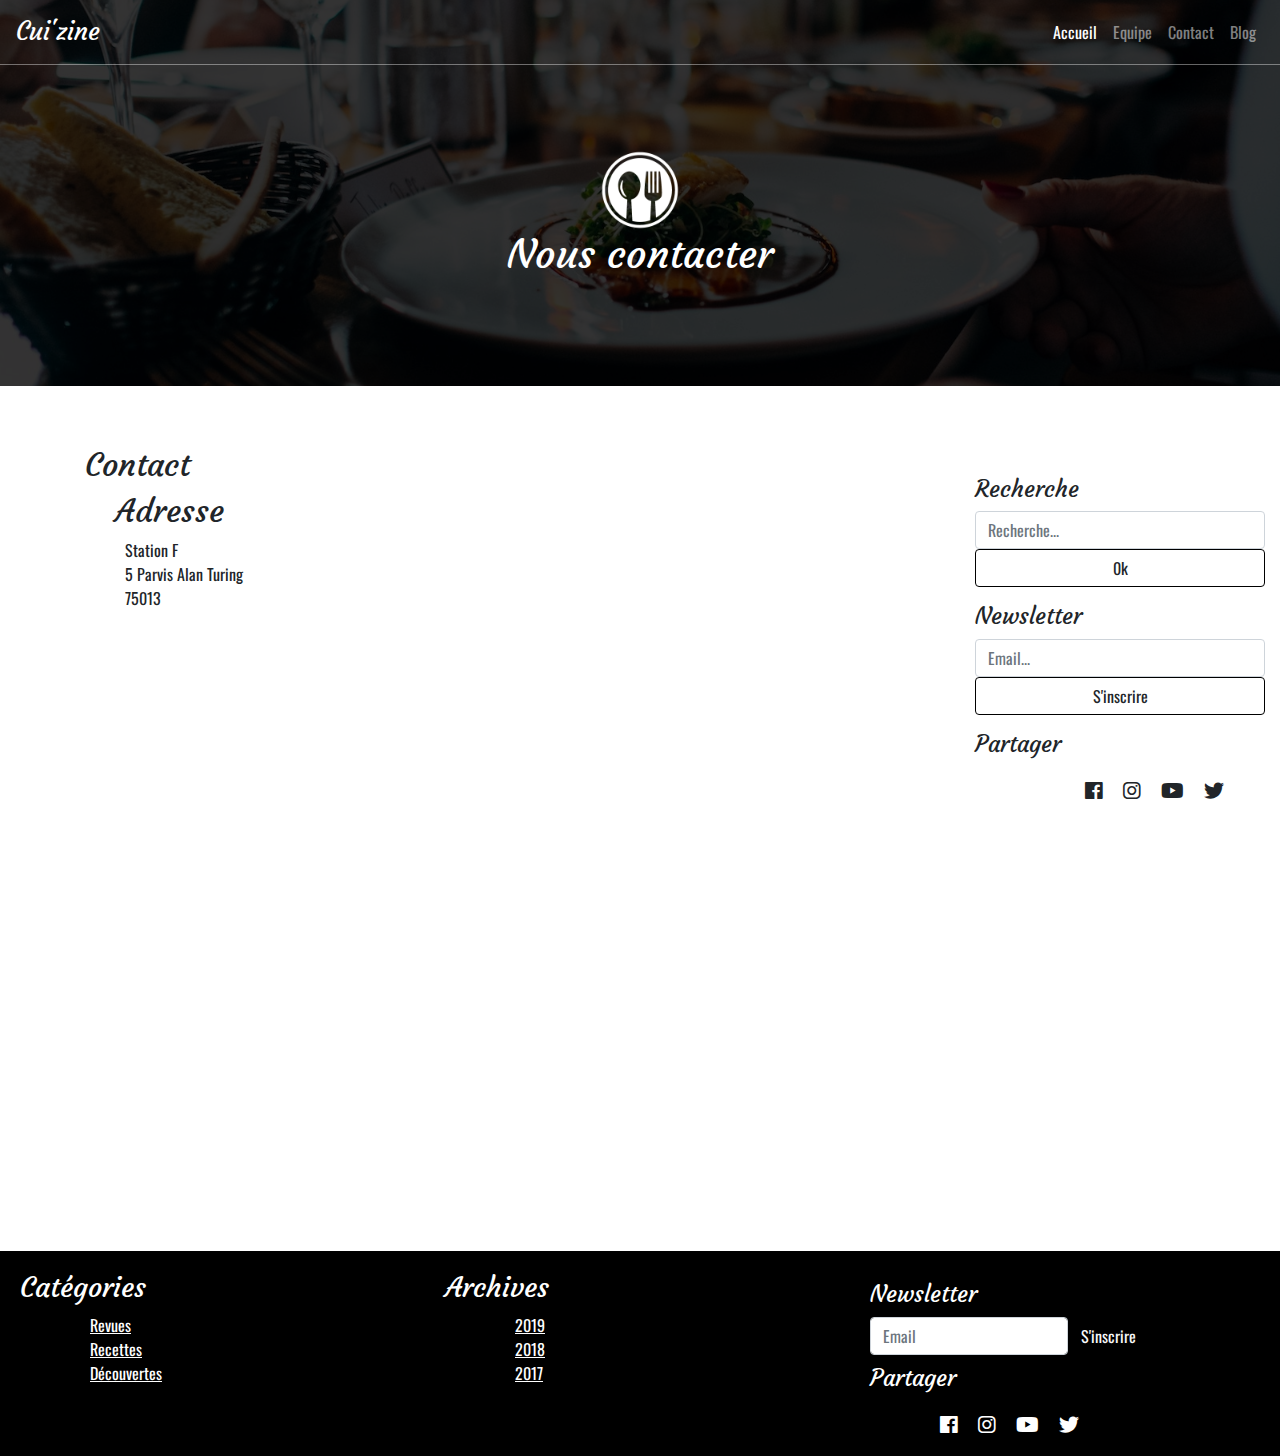
<file: blog_new/contact.html>
<!DOCTYPE html>

<html>

<head>

    <title>Contact</title>
    <meta charset="utf-8" />
    <link href="https://fonts.googleapis.com/css?family=Courgette|Oswald:200,400" rel="stylesheet">
    <link rel="stylesheet" href="css/bootstrap.min.css" />
    <link rel="stylesheet" href="css/all.min.css" />
    <link rel="stylesheet" href="css/main.css" />
    <link rel="stylesheet" href="css/contact.css" />

</head>

<body>

<!-- BARRE DE NAVIGATION -->

    <nav class="navbar navbar-expand-lg navbar-dark">

            <a class="navbar-brand" href="#">Cui'zine</a>
    
    <!--BOUTON -->
    
            <button class="navbar-toggler" type="button" data-toggle="collapse" data-target="#navbarNavAltMarkup"
                aria-controls="navbarNavAltMarkup" aria-expanded="false" aria-label="Toggle navigation">
    
                <span class="navbar-toggler-icon"></span>
    
            </button>
    
            <div class="collapse navbar-collapse justify-content-end" id="navbarNavAltMarkup">
    
                <div class="navbar-nav">
    
                    <a class="nav-item nav-link active" href="./index.html">Accueil <span class="sr-only">(current)</span></a>
    
                    <a class="nav-item nav-link" href="./team.html">Equipe</a>
    
                    <a class="nav-item nav-link" href="./contact.html">Contact</a>
    
                    <a class="nav-item nav-link" href="#">Blog</a>
    
                </div>
    
            </div>
    
        </nav>    

<!-- HEADER -->

<header>

        <section class="filter">

            <img src="img/logo_square_white.png" alt="Logo de Cui'zine avec une fourchette" />

            <h1>Nous contacter</h1>

        </section>

    </div>

    </header>
<!-- SECTION ARTICLES + ASIDE-->

    <section class="container-fluid">

            <section class="row">

                <div class="col-12 col-lg-9 content">

                <section class="container-fluid margin_of_map">

                    <div class="row">

                        <div class="col-12 title_contact">

                            <h2>Contact</h2>

                        </div>

                        </div>

                        <div class="row">

                                <div class="col-12 title_liste">
    
                                        <h2>Adresse</h2>
    
                                </div>
                        </div>

                        <div class="row">

                        <div class="col-12">

                            <ul>

                                <li>Station F</li>

                                <li>5 Parvis Alan Turing</li>

                                <li>75013</li>

                            </ul>

                            <iframe src="https://www.google.com/maps/embed?pb=!1m18!1m12!1m3!1d2626.2432175386284!2d2.3687038156488627!3d48.83449927928513!2m3!1f0!2f0!3f0!3m2!1i1024!2i768!4f13.1!3m3!1m2!1s0x47e67222208823cf%3A0x541ecb63365de48!2sSTATION+F!5e0!3m2!1sfr!2sfr!4v1548703296729" class="col-12 pl-md-5"  height="600vw" frameborder="0" style="border:0" allowfullscreen></iframe>

                        </div>


                    </div>
 
                </section>

                </div>

<!-- ASIDE -->

<div class="d-none col-lg-3 d-lg-block aside">

        <section class="form-group">

                <h4>Recherche</h4>

                <div class="form-group">

                    <input type="email" class="form-control" id="email" placeholder="Recherche...">

                    <button class="btn  button_mail btn-block" type="submit">0k</button>

                </div>

                

                <section class="form-group">

                        <h4>Newsletter</h4>
    
                        <div class="form-group">
        
                            <input type="email" class="form-control" id="email" placeholder="Email...">
    
                            <button class="btn button_mail btn-block" type="submit">S'inscrire</button>
        
                        </div>

                <h4 class="text-black">Partager</h4>

                <ul class="sociaux_icon">

                    <li><i class="fab fa-facebook text-black"></i></li>
                    <li><i class="fab fa-instagram text-black"></i></li>
                    <li><i class="fab fa-youtube text-black"></i></li>
                    <li><i class="fab fa-twitter text-black"></i></li>

                </ul>

</div>

</section>

</section>

</section>

        <!-- FOOTER -->

<section class="container-fluid containerof_footer">

        <section class="row">

            <section class="col-12 col-sm-12 col-md-12 col-lg-4">

                    <h3>Catégories</h3>

                    <ul>
                        <li>Revues</li>
                        <li>Recettes</li>
                        <li>Découvertes</li>
                    </ul>

            </section>

            <section class="col-12 col-sm-12 col-md-12 col-lg-4">

                    <h3>Archives</h3>

                    <ul>
                        
                        <li>2019</li>
                        <li>2018</li>
                        <li>2017</li>

                    </ul>

            </section>

            <section class="col-12 col-sm-12 col-md-12 col-lg-4">

                <section class="form-group form">

                        <h4>Newsletter</h4>

                        <div class="input-group-prepend">
    
                        <input type="email" class="form-control w-50 " id="email" placeholder="Email">
    
                        <button class="btn btn-outline-light button_mail" type="button">S'inscrire</button>
    
                        </div>

                        <h4 class="text-white">Partager</h4>
    
                        <ul class="sociaux_icon">

                            <li><i class="fab fa-facebook text-black"></i></li>
                            <li><i class="fab fa-instagram text-black"></i></li>
                            <li><i class="fab fa-youtube text-black"></i></li>
                            <li><i class="fab fa-twitter text-black"></i></li>
        
                        </ul>


                </section>

        </section>

    </section>
    
</body>

</html>
</file>
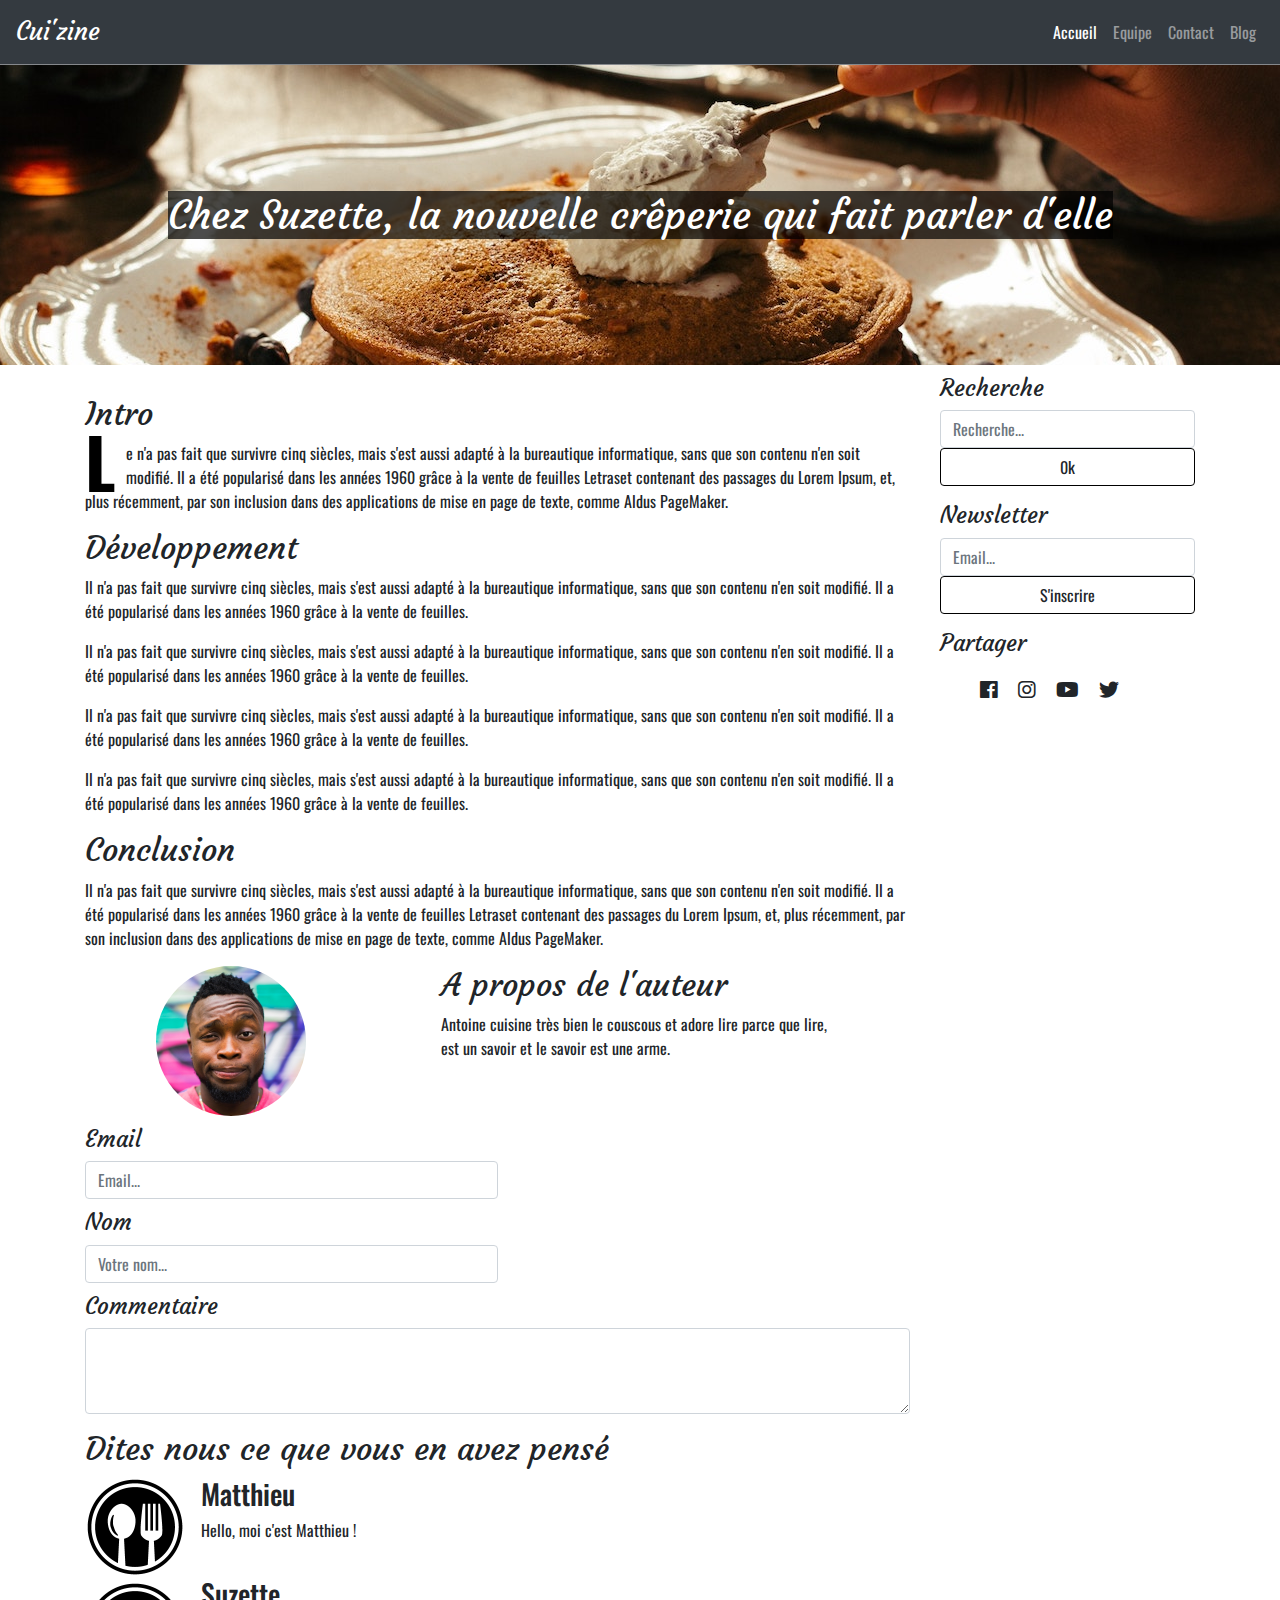
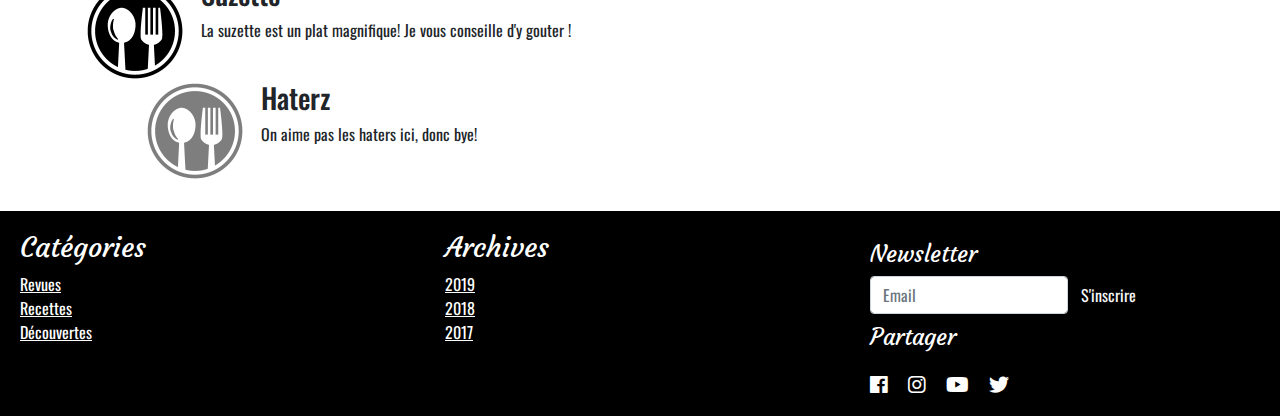
<file: blog_new/post.html>
<!DOCTYPE html>

<html>

<head>

    <title>Post</title>
    <meta charset="utf-8" />
    <link href="https://fonts.googleapis.com/css?family=Courgette|Oswald:200" rel="stylesheet">
    <link rel="stylesheet" href="css/bootstrap.min.css" />
    <link rel="stylesheet" href="css/all.min.css" />
    <link rel="stylesheet" href="css/post.css" />

</head>

<body>

    <!-- BARRE DE NAVIGATION-->

    <nav class="navbar navbar-expand-lg navbar-dark bg-dark">

        <a class="navbar-brand" href="#">Cui'zine</a>

        <button class="navbar-toggler" type="button" data-toggle="collapse" data-target="#navbarNavAltMarkup"

            aria-controls="navbarNavAltMarkup" aria-expanded="false" aria-label="Toggle navigation">

            <span class="navbar-toggler-icon"></span>

        </button>

        <div class="collapse navbar-collapse justify-content-end" id="navbarNavAltMarkup">

            <div class="navbar-nav">

                <a class="nav-item nav-link active" href="./index.html">Accueil <span class="sr-only">(current)</span></a>

                <a class="nav-item nav-link" href="./team.html">Equipe</a>

                <a class="nav-item nav-link" href="./contact.html">Contact</a>

                <a class="nav-item nav-link" href="#">Blog</a>

            </div>

        </div>

    </nav>

    <header>

        <h1 class="title_page">Chez Suzette, la nouvelle crêperie qui fait parler d'elle</h1>

    </header>

    <!-- CONTENT -->

    <div class="container"> <!-- CONTAINER OF CONTENT & ASIDE-->

        <div class="row">

            <div class="col-12 col-lg-9 content">

                <div class="row"> <!-- ROW 1-->

                    <div class="col-12">

                        <h2>Intro</h2>

                        <em>L</em><p>e n'a pas fait que survivre cinq siècles, mais s'est aussi adapté à la bureautique informatique, sans que son contenu n'en soit modifié. Il a été popularisé dans les années 1960 grâce à la vente de feuilles Letraset contenant des passages du Lorem Ipsum, et, plus récemment, par son inclusion dans des applications de mise en page de texte, comme Aldus PageMaker.</p>

                        <h2>Développement </h2>

                        <p>Il n'a pas fait que survivre cinq siècles, mais s'est aussi adapté à la bureautique informatique, sans que son contenu n'en soit modifié. Il a été popularisé dans les années 1960 grâce à la vente de feuilles.</p>

                        <p>Il n'a pas fait que survivre cinq siècles, mais s'est aussi adapté à la bureautique informatique, sans que son contenu n'en soit modifié. Il a été popularisé dans les années 1960 grâce à la vente de feuilles.</p>

                        <p>Il n'a pas fait que survivre cinq siècles, mais s'est aussi adapté à la bureautique informatique, sans que son contenu n'en soit modifié. Il a été popularisé dans les années 1960 grâce à la vente de feuilles.</p>

                        <p>Il n'a pas fait que survivre cinq siècles, mais s'est aussi adapté à la bureautique informatique, sans que son contenu n'en soit modifié. Il a été popularisé dans les années 1960 grâce à la vente de feuilles.</p>

                        <h2>Conclusion</h2>

                        <p>Il n'a pas fait que survivre cinq siècles, mais s'est aussi adapté à la bureautique informatique, sans que son contenu n'en soit modifié. Il a été popularisé dans les années 1960 grâce à la vente de feuilles Letraset contenant des passages du Lorem Ipsum, et, plus récemment, par son inclusion dans des applications de mise en page de texte, comme Aldus PageMaker.</p>

                    </div>

                </div>

                 <div class="row"> <!-- ROW 2 -->

                    <div class="col-4 offset-1"> 

                        <img class="antoine_img" src="team/antoine.jpg"/>

                    </div>
                    
                    <div class="col-6">

                        <h2>A propos de l'auteur</h2>

                        <p>Antoine cuisine très bien le couscous et adore lire parce que lire, est un savoir et le savoir est une arme.</p>
                    
                    </div>

                </div>

                <div class="row"> <!-- ROW 3-->

                    <div class="col-12">

                            <section class="form-group form"> <!-- FORMULAIRES -->

                                    <h4>Email</h4>
            
                                    <div class="input-group-prepend">
                
                                    <input type="email" class="form-control w-50 " id="email" placeholder="Email...">
                
                                    </div>

                                    <h4>Nom</h4>
            
                                    <div class="input-group-prepend">
                
                                    <input type="email" class="form-control w-50 " id="email" placeholder="Votre nom...">
                
                                    </div>

                                    <div class="form-group">

                                        <h4>Commentaire</h4>

                                        <textarea class="form-control" id="exampleFormControlTextarea1" rows="3"></textarea>

                                    </div>
                                    
                            </section>
                    </div>

                </div>

                <div class="row"> <!--ROW 4 -->

                    <div class="col-12">

                        <h2>Dites nous ce que vous en avez pensé</h2>

                        <img class="logo mr-3" src="./img/logo_square_black.png"/>

                        <h3>Matthieu</h3>

                        <p>Hello, moi c'est Matthieu !</p>

                    </div>

                    <div class="col-12">

                        <img class="logo mr-3 mt-1" src="img/logo_square_black.png"/>

                        <h3>Suzette</h3>

                        <p>La suzette est un plat magnifique! Je vous conseille d'y gouter ! </p>
                        
                    </div>

                </div>

                <div class="row"> <!-- ROW 5-->

                    <div class="col-12">

                        <div class="margin_row">

                        <img class="logo_opacity mr-3" src="./img/logo_square_black.png"/>

                        <h3>Haterz</h3>

                        <p>On aime pas les haters ici, donc bye!</p>

                        </div>

                    </div>

                </div>

            </div>

            <!-- ASIDE -->

            <div class="d-none col-lg-3 d-lg-block aside">

                    <section class="form-group">

                            <h4>Recherche</h4>
        
                            <div class="form-group">
            
                                <input type="email" class="form-control" id="email" placeholder="Recherche...">
        
                                <button class="btn  button_mail btn-block" type="submit">0k</button>
            
                            </div>

                        </section>
        
                            <section class="form-group">
        
                                    <h4>Newsletter</h4>
                
                                    <div class="form-group">
                    
                                        <input type="email" class="form-control" id="email" placeholder="Email...">
                
                                        <button class="btn button_mail btn-block" type="submit">S'inscrire</button>
                    
                                    </div>
        
                            <h4 class="text-black">Partager</h4>
        
                            <ul class="sociaux_icon">

                                <li><i class="fab fa-facebook text-black"></i></li>
                                <li><i class="fab fa-instagram text-black"></i></li>
                                <li><i class="fab fa-youtube text-black"></i></li>
                                <li><i class="fab fa-twitter text-black"></i></li>
            
                            </ul>

                    </section>


            </div>

        </div>

    </div>

    <!-- FOOTER -->

    <section class="container-fluid containerof_footer">

            <section class="row">
    
                <section class="col-12 col-sm-12 col-md-12 col-lg-4">
    
                        <h3>Catégories</h3>
    
                        <ul>
                            <li>Revues</li>
                            <li>Recettes</li>
                            <li>Découvertes</li>
                        </ul>
    
                </section>
    
                <section class="col-12 col-sm-12 col-md-12 col-lg-4">
    
                        <h3>Archives</h3>
    
                        <ul>
                            <li>2019</li>
                            <li>2018</li>
                            <li>2017</li>
                        </ul>
    
                </section>
    
                <section class="col-12 col-sm-12 col-md-12 col-lg-4">
    
                    <section class="form-group form">
    
                            <h4>Newsletter</h4>
    
                            <div class="input-group-prepend">
        
                            <input type="email" class="form-control w-50 " id="email" placeholder="Email">
        
                            <button class="btn btn-outline-light button_mail" type="button">S'inscrire</button>
        
                            </div>
    
                            <h4 class="text-white">Partager</h4>
        
                            <ul class="sociaux_icon">

                                <li><i class="fab fa-facebook text-black"></i></li>
                                <li><i class="fab fa-instagram text-black"></i></li>
                                <li><i class="fab fa-youtube text-black"></i></li>
                                <li><i class="fab fa-twitter text-black"></i></li>
            
                            </ul>
    
    
                    </section>
    
            </section>
    
        </section>
    
    </section>

<script src="https://code.jquery.com/jquery-3.3.1.slim.min.js" integrity="sha384-q8i/X+965DzO0rT7abK41JStQIAqVgRVzpbzo5smXKp4YfRvH+8abtTE1Pi6jizo" crossorigin="anonymous"></script>
<script src="https://cdnjs.cloudflare.com/ajax/libs/popper.js/1.14.3/umd/popper.min.js" integrity="sha384-ZMP7rVo3mIykV+2+9J3UJ46jBk0WLaUAdn689aCwoqbBJiSnjAK/l8WvCWPIPm49" crossorigin="anonymous"></script>
<script src="https://stackpath.bootstrapcdn.com/bootstrap/4.1.3/js/bootstrap.min.js" integrity="sha384-ChfqqxuZUCnJSK3+MXmPNIyE6ZbWh2IMqE241rYiqJxyMiZ6OW/JmZQ5stwEULTy" crossorigin="anonymous"></script>

</body>

</html>
</file>
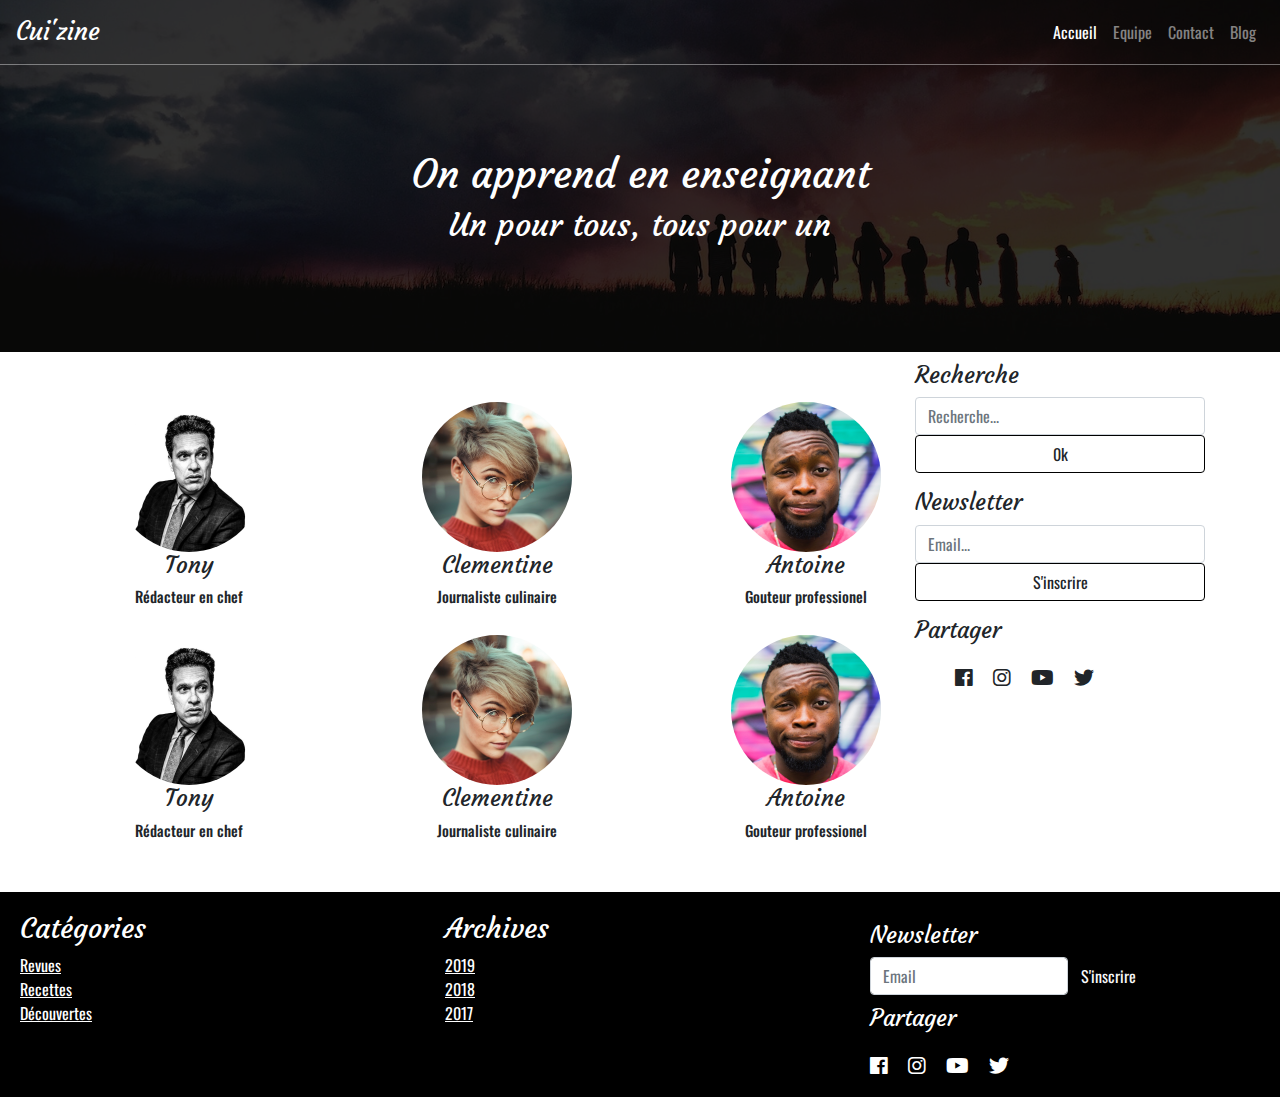
<file: blog_new/team.html>
<!DOCTYPE html>

<html>

<head>

    <title>Equipe</title>
    <meta charset="utf-8" />
    <link href="https://fonts.googleapis.com/css?family=Courgette|Oswald:200,400" rel="stylesheet">
    <link rel="stylesheet" href="css/bootstrap.min.css" />
    <link rel="stylesheet" href="css/all.min.css" />
    <link rel="stylesheet" href="css/main.css" />
    <link rel="stylesheet" href="css/team.css" />

</head>

<body>

    <!-- BARRE DE NAVIGATION -->

    <nav class="navbar navbar-expand-lg navbar-dark">

        <a class="navbar-brand" href="#">Cui'zine</a>

        <!-- BOUTON RESPONSIVE -->

        <button class="navbar-toggler" type="button" data-toggle="collapse" data-target="#navbarNavAltMarkup"

            aria-controls="navbarNavAltMarkup" aria-expanded="false" aria-label="Toggle navigation">

            <span class="navbar-toggler-icon"></span>

        </button>

        <div class="collapse navbar-collapse justify-content-end" id="navbarNavAltMarkup">

            <div class="navbar-nav">
                
                <a class="nav-item nav-link active" href="./index.html">Accueil <span class="sr-only">(current)</span></a>

                <a class="nav-item nav-link" href="./team.html">Equipe</a>

                <a class="nav-item nav-link" href="./contact.html">Contact</a>

                <a class="nav-item nav-link" href="#">Blog</a>

            </div>

        </div>
    </nav>

    <!-- HEADER -->

    <header>

        <div class="filter">

            <h1>On apprend en enseignant</h1>

            <h2>Un pour tous, tous pour un</h2>

        </div>

    </header>

    <!-- CONTENT -->

    <div class="container-fluid">

        <div class="row">

            <div class="col-12 col-lg-9 content">
 
                <div class="row lineof_img justify-content-center"> <!-- ROW 1 --> 

                    <div class=" col-12 col-md-6 col-lg-4">

                        <img class="tony_img" src="team/tony.jpg"/>

                        <h2>Tony</h2>

                        <h3 class="metier">Rédacteur en chef</h3>

                    </div>

                    <div class=" col-12 col-md-6 col-lg-4">

                        <img class="tony_img" src="./team/clementine.jpg"/>

                        <h2>Clementine</h2>

                        <h3 class="metier">Journaliste culinaire</h3>

                    </div>

                    <div class="col-12 col-md-6 col-lg-4">

                        <a class="link" href="./team_member.html"><img class="tony_img" src="./team/antoine.jpg"/></a>

                        <h2>Antoine</h2>

                        <h3 class="metier">Gouteur professionel</h3>

                    </div>

                        <div class=" col-12 col-md-6 col-lg-4">

                            <img class="tony_img" src="team/tony.jpg"/>

                            <h2>Tony</h2>
    
                            <h3 class="metier">Rédacteur en chef</h3>
    
                        </div>
        
                        <div class=" col-12 col-md-6 col-lg-4">
    
                            <img class="tony_img" src="./team/clementine.jpg"/>

                            <h2>Clementine</h2>
    
                            <h3 class="metier">Journaliste culinaire</h3>
    
                        </div>
        
                        <div class="col-12 col-md-6 col-lg-4">
    
                            <a class="link" href="./team_member.html"><img class="tony_img" src="./team/antoine.jpg"/></a>

                            <h2>Antoine</h2>
    
                            <h3 class="metier">Gouteur professionel</h3>
    
                        </div>

                </div>

            </div>


    <!-- ASIDE -->

            <div class="d-none col-lg-3 d-lg-block aside">

                    <section class="form-group">

                            <h4>Recherche</h4>
        
                            <div class="form-group">
            
                                <input type="email" class="form-control" id="email" placeholder="Recherche...">
        
                                <button class="btn  button_mail btn-block" type="submit">0k</button>
            
                            </div>

                        </section>
        
                            <section class="form-group">
        
                                    <h4>Newsletter</h4>
                
                                    <div class="form-group">
                    
                                        <input type="email" class="form-control" id="email" placeholder="Email...">
                
                                        <button class="btn button_mail btn-block" type="submit">S'inscrire</button>
                    
                                    </div>
        
                            <h4 class="text-black">Partager</h4>
        
                            <ul class="sociaux_icon">

                                <li><i class="fab fa-facebook text-black"></i></li>
                                <li><i class="fab fa-instagram text-black"></i></li>
                                <li><i class="fab fa-youtube text-black"></i></li>
                                <li><i class="fab fa-twitter text-black"></i></li>
            
                            </ul>

                    </section>

            </div>

        </div>

    </div>



<!-- FOOTER -->

<section class="container-fluid containerof_footer">

        <section class="row">

            <section class="col-12 col-sm-12 col-md-12 col-lg-4">

                    <h3>Catégories</h3>

                    <ul>
                        <li>Revues</li>
                        <li>Recettes</li>
                        <li>Découvertes</li>
                    </ul>

            </section>

            <section class="col-12 col-sm-12 col-md-12 col-lg-4">

                    <h3>Archives</h3>

                    <ul>
                        <li>2019</li>
                        <li>2018</li>
                        <li>2017</li>
                    </ul>

            </section>

            <section class="col-12 col-sm-12 col-md-12 col-lg-4">

                <section class="form-group form">

                        <h4>Newsletter</h4>

                        <div class="input-group-prepend">
    
                        <input type="email" class="form-control w-50 " id="email" placeholder="Email">
    
                        <button class="btn btn-outline-light button_mail" type="button">S'inscrire</button>
    
                        </div>

                        <h4 class="text-white">Partager</h4>
    
                        <ul class="sociaux_icon">

                            <li><i class="fab fa-facebook text-black"></i></li>
                            <li><i class="fab fa-instagram text-black"></i></li>
                            <li><i class="fab fa-youtube text-black"></i></li>
                            <li><i class="fab fa-twitter text-black"></i></li>
        
                        </ul>


                </section>

        </section>

    </section>

</section>

<script src="https://code.jquery.com/jquery-3.3.1.slim.min.js" integrity="sha384-q8i/X+965DzO0rT7abK41JStQIAqVgRVzpbzo5smXKp4YfRvH+8abtTE1Pi6jizo" crossorigin="anonymous"></script>
<script src="https://cdnjs.cloudflare.com/ajax/libs/popper.js/1.14.3/umd/popper.min.js" integrity="sha384-ZMP7rVo3mIykV+2+9J3UJ46jBk0WLaUAdn689aCwoqbBJiSnjAK/l8WvCWPIPm49" crossorigin="anonymous"></script>
<script src="https://stackpath.bootstrapcdn.com/bootstrap/4.1.3/js/bootstrap.min.js" integrity="sha384-ChfqqxuZUCnJSK3+MXmPNIyE6ZbWh2IMqE241rYiqJxyMiZ6OW/JmZQ5stwEULTy" crossorigin="anonymous"></script>

</body>

</html>
</file>
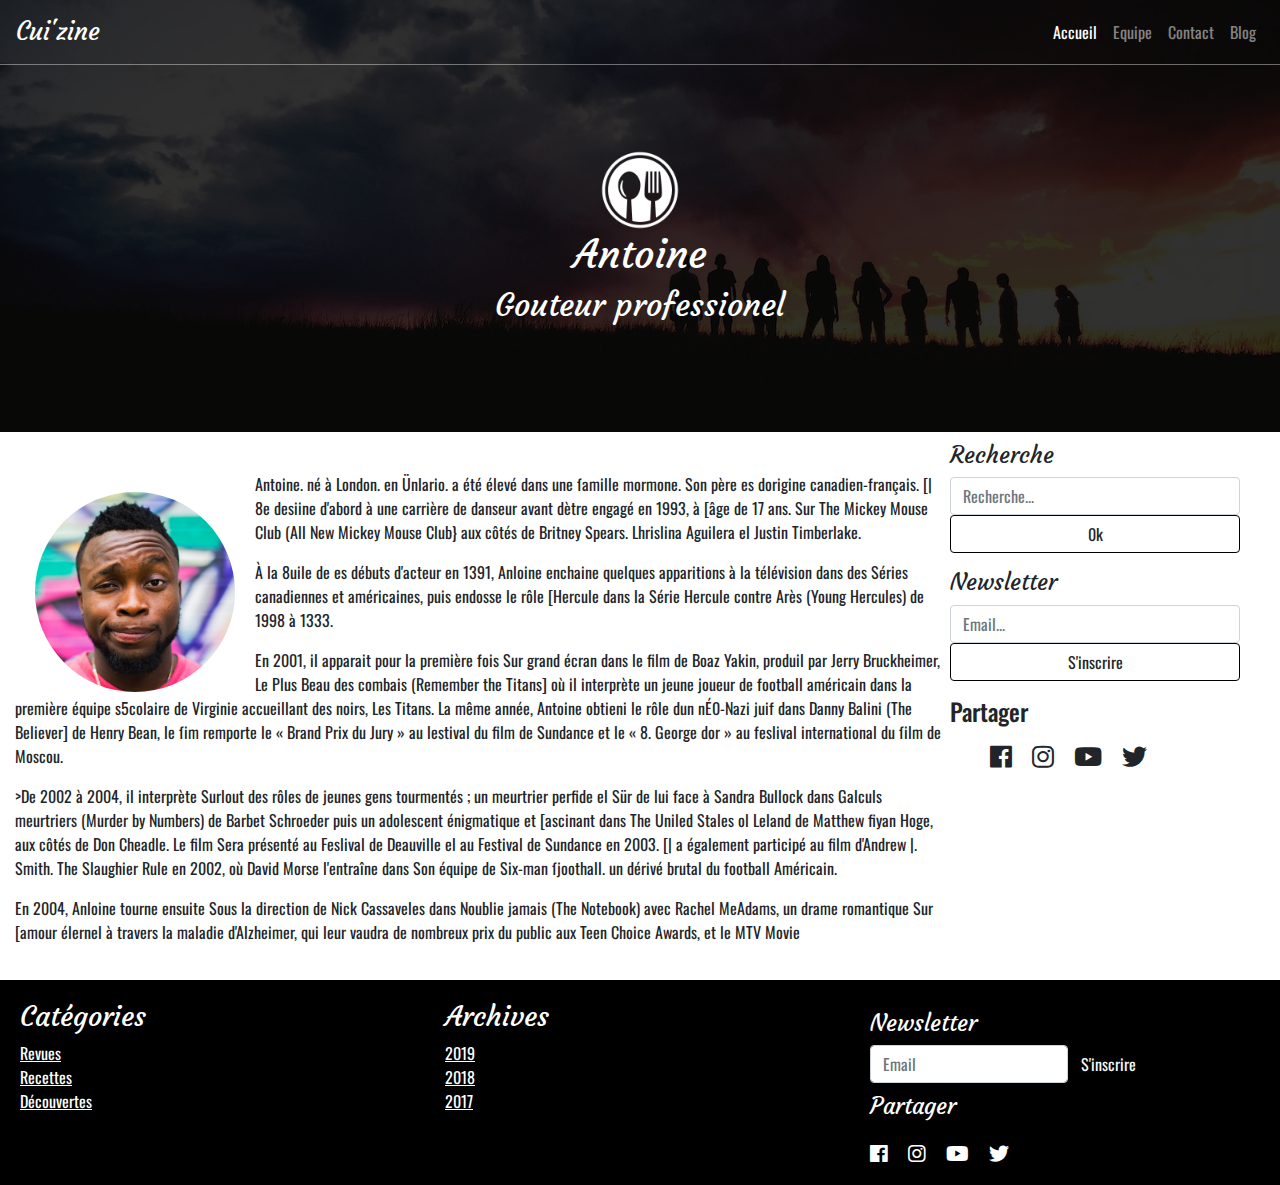
<file: blog_new/team_member.html>
<!DOCTYPE html>

<html>

<head>

    <title>Team Member</title>
    <meta charset="utf-8" />
    <link href="https://fonts.googleapis.com/css?family=Courgette|Oswald:200,400" rel="stylesheet">
    <link rel="stylesheet" href="css/bootstrap.min.css" />
    <link rel="stylesheet" href="css/all.min.css" />
    <link rel="stylesheet" href="css/main.css" />
    <link rel="stylesheet" href="css/team_member.css" />

</head>

<body>

    <!-- BARRE DE NAVIGATION -->

    <nav class="navbar navbar-expand-lg navbar-dark">

        <a class="navbar-brand" href="#">Cui'zine</a>

        <!-- BOUTON RESPONSIVE -->

        <button class="navbar-toggler" type="button" data-toggle="collapse" data-target="#navbarNavAltMarkup"

            aria-controls="navbarNavAltMarkup" aria-expanded="false" aria-label="Toggle navigation">

            <span class="navbar-toggler-icon"></span>

        </button>

        <div class="collapse navbar-collapse justify-content-end" id="navbarNavAltMarkup">

            <div class="navbar-nav">

                <a class="nav-item nav-link active" href="./index.html">Accueil <span class="sr-only">(current)</span></a>

                <a class="nav-item nav-link" href="./team.html">Equipe</a>

                <a class="nav-item nav-link" href="./contact.html">Contact</a>

                <a class="nav-item nav-link" href="#">Blog</a>

            </div>

        </div>

    </nav>

    <!-- HEADER -->

    <header>

        <div class="filter">

            <img src="img/logo_square_white.png" alt="Logo de Cui'zine avec une fourchette" />

            <h1>Antoine</h1>

            <h2>Gouteur professionel</h2>

        </div>

    </header>

    <!-- CONTENT -->

    <div class="container-fluid">

        <div class="row">

            <div class="col-12 col-lg-9 content">

                <div class="row">

                    <div class="col-12">

                    <img class="img" src="./team/antoine.jpg"/>

                        <p>Antoine. né à London. en Ünlario. a été élevé dans une ſamille mormone. Son père es
                        dorigine canadien-français. [| 8e desiine d'abord à une carrière de danseur avant dètre
                        engagé en 1993, à [âge de 17 ans. Sur The Mickey Mouse Club (All New Mickey Mouse
                        Club} aux côtés de Britney Spears. Lhrislina Aguilera el Justin Timberlake.</p>

                        <p>À la 8uile de es débuts d'acteur en 1391, Anloine enchaine quelques apparitions à la
                        télévision dans des Séries canadiennes et américaines, puis endosse le rôle [Hercule
                        dans la Série Hercule contre Arès (Young Hercules) de 1998 à 1333.</p>

                        <p>En 2001, il apparait pour la première fois Sur grand écran dans le film de Boaz Yakin,
                        produil par Jerry Bruckheimer, Le Plus Beau des combais (Remember the Titans] où il
                        interprète un jeune joueur de football américain dans la première équipe s5colaire de
                        Virginie accueillant des noirs, Les Titans. La même année, Antoine obtieni le rôle dun
                        nÉ0-Nazi juif dans Danny Balini (The Believer] de Henry Bean, le ſim remporte le «
                        Brand Prix du Jury » au lestival du film de Sundance et le « 8. George dor » au feslival international du ſilm de Moscou.</p>

                        <p>>De 2002 à 2004, il interprète Surlout des rôles de jeunes gens tourmentés ; un meurtrier perfide el Sür de lui face à Sandra Bullock dans Galculs
                        meurtriers (Murder by Numbers) de Barbet Schroeder puis un adolescent énigmatique et [ascinant dans The Uniled Stales ol Leland de Matthew
                        fiyan Hoge, aux côtés de Don Cheadle. Le film Sera présenté au Feslival de Deauville el au Festival de Sundance en 2003. [| a également participé au
                        film d'Andrew |. Smith. The Slaughier Rule en 2002, où David Morse l'entraîne dans Son équipe de Six-man ſjoothall. un dérivé brutal du football
                        Américain.</p>

                        <p>En 2004, Anloine tourne ensuite Sous la direction de Nick Cassaveles dans Noublie jamais (The Notebook) avec Rachel MeAdams, un drame
                        romantique Sur [amour élernel à travers la maladie d'Alzheimer, qui leur vaudra de nombreux prix du public aux Teen Choice Awards, et le MTV Movie</p>
                </div>

            </div>

        </div>


            <!-- ASIDE -->

            <div class="d-none col-lg-3 d-lg-block aside">

                    <section class="form-group">

                            <h4>Recherche</h4>
        
                            <div class="form-group">
            
                                <input type="email" class="form-control" id="email" placeholder="Recherche...">
        
                                <button class="btn  button_mail btn-block" type="submit">0k</button>
            
                            </div>
        
                    </section>
        
                    <section class="form-group">

                            <h4>Newsletter</h4>
        
                            <div class="form-group">
            
                                <input type="email" class="form-control" id="email" placeholder="Email...">
        
                                <button class="btn button_mail btn-block" type="submit">S'inscrire</button>
            
                            </div>

                    </section>
        
                            <h4 class="text-black">Partager</h4>
        
                            <ul class="sociaux_icon">

                                <li><i class="fab fa-facebook text-black"></i></li>
                                <li><i class="fab fa-instagram text-black"></i></li>
                                <li><i class="fab fa-youtube text-black"></i></li>
                                <li><i class="fab fa-twitter text-black"></i></li>
            
                            </ul>
                
            </div>

        </div>

    </div>

    <!-- FOOTER -->

<section class="container-fluid containerof_footer">

        <section class="row">

            <section class="col-12 col-sm-12 col-md-12 col-lg-4">

                    <h3>Catégories</h3>

                    <ul>
                        <li>Revues</li>
                        <li>Recettes</li>
                        <li>Découvertes</li>
                    </ul>

            </section>

            <section class="col-12 col-sm-12 col-md-12 col-lg-4">

                    <h3>Archives</h3>

                    <ul>
                        <li>2019</li>
                        <li>2018</li>
                        <li>2017</li>
                    </ul>

            </section>

            <section class="col-12 col-sm-12 col-md-12 col-lg-4">

                <section class="form-group form">

                        <h4>Newsletter</h4>

                        <div class="input-group-prepend">
    
                        <input type="email" class="form-control w-50 " id="email" placeholder="Email">
    
                        <button class="btn btn-outline-light button_mail" type="button">S'inscrire</button>
    
                        </div>

                        <h4 class="text-white">Partager</h4>
    
                        <ul class="sociaux_icon">

                            <li><i class="fab fa-facebook text-black"></i></li>
                            <li><i class="fab fa-instagram text-black"></i></li>
                            <li><i class="fab fa-youtube text-black"></i></li>
                            <li><i class="fab fa-twitter text-black"></i></li>
        
                        </ul>


                </section>

        </section>

    </section>

<script src="https://code.jquery.com/jquery-3.3.1.slim.min.js" integrity="sha384-q8i/X+965DzO0rT7abK41JStQIAqVgRVzpbzo5smXKp4YfRvH+8abtTE1Pi6jizo" crossorigin="anonymous"></script>
<script src="https://cdnjs.cloudflare.com/ajax/libs/popper.js/1.14.3/umd/popper.min.js" integrity="sha384-ZMP7rVo3mIykV+2+9J3UJ46jBk0WLaUAdn689aCwoqbBJiSnjAK/l8WvCWPIPm49" crossorigin="anonymous"></script>
<script src="https://stackpath.bootstrapcdn.com/bootstrap/4.1.3/js/bootstrap.min.js" integrity="sha384-ChfqqxuZUCnJSK3+MXmPNIyE6ZbWh2IMqE241rYiqJxyMiZ6OW/JmZQ5stwEULTy" crossorigin="anonymous"></script>

</body>

</html>
</file>
<file: blog_new/css/main.css>
/* *************************************************** FEUILLE DE STYLE GENERALE **************************************************/

/* BARRE DE NAVIGATION GENERALE */

nav 
{
background-color: rgba(0, 0, 0, 0);
border-bottom: 1px solid rgba(255, 255, 255, 0.4);

}

.navbar-brand
{
    font-family: 'Courgette';
    font-size:25px;
}

.nav-item
{
    font-family: 'Oswald';
}

/* HEADER GENERAL */

*
{
    font-family:'Oswald';
}


a.link, a.link:hover
{
    color: black !important;
    text-decoration: none;
}

a.link:hover
{
    transform:scale(1.04);
    opacity:0.7;
    
}

header 
{
    background-image: url(../img/header.jpg);
    color: white;
    text-align: center;
    background-position: center center;
    background-repeat: no-repeat;
    margin-top: -65px;
    background-size: cover;
}

header .filter 
{
    background-color: rgba(0, 0, 0, .8);
    padding: 150px 0 100px;
    height: 100%;

}

header img
{
    width:100px;
}

header h1
{
    font-family:'Courgette';
}

header h2
{
    font-family:'Courgette';
}

.filter img
{
    width:80px;
}

/* SECTION ASIDE */


 .content 
{
    /* background-color: blue; */
    min-height: 500px;  
    margin-top:20px;
    margin-bottom:20px;
}
.aside 
{
    /* background-color: red; */
    min-height: 400px; 
} 

.form-group button
{
    border:1px solid black;
}

.form-group h4
{
    font-size:23px;
    font-family:'Courgette';
}

.form-group i 
{
    width:auto;
    font-size:28px;
}


/* FOOTER */

.containerof_footer
{
    background-color: black;
    color:white;
    padding-top:20px;
    padding-left:20px;

}

.containerof_footer ul 
{
    list-style: none;
    padding:0px;
    font-family:'Oswald';
    text-decoration: underline;
}

.containerof_footer h3
{
    font-family:'Courgette';
}


.form-group h4
{
    margin-top:10px;
}

.form-group i
{
    width:auto;
    font-size:20px;
}

.sociaux_icon
{
    margin-top:10px;
    list-style: none;
    font-size:25px;
    display:flex;
    
}
.sociaux_icon li 
{
    margin-right:20px;
}
</file>
<file: blog_new/css/contact.css>
/* ARTICLES + ASIDE */ /* A DEPLACER DANS CONTACT.CSS */

/* ARTICLE */

.content {
    /* background-color: blue; */
    margin-top:60px;
}
.aside {
    /* background-color: red; */
    margin-top:80px;

}

.title_liste
{
    margin-left:30px;
}

.row h2
{
    font-family: 'Courgette';
    margin-left:70px;
}
.row ul
{
    list-style: none;
    font-family: 'Oswald';
    margin-left:70px;
}

.map
{
    margin-left:90px;
}

.margin_of_map
{
    padding:0;
}
</file>
<file: blog_new/css/post.css>
/* *************************************************** FEUILLE DE STYLE GENERALE **************************************************/


*
{
    font-family:'Oswald';

}
/* BARRE DE NAVIGATION GENERALE */

nav 
{
background-color: rgba(0, 0, 0, 0);
border-bottom: 1px solid rgba(255, 255, 255, 0.4);
}

.navbar-brand
{
    font-family: 'Courgette';
    font-size:25px;
}

.nav-item
{
    font-family: 'Oswald';
}

/* HEADER GENERAL */

header 
{
    background-image: url('../img/articles/suzette/suzette-header.jpg');
    background-repeat: no-repeat;
    background-position: center center;
    min-height:300px;
    display: flex;
    justify-content: center;

}

header h1
{
    display:inline-flex;
    padding:0px ! important;
    background-color: rgba(0, 0, 0, 0.7) !important;
    margin:auto !important;

}

.title_page
{
    font-family: 'Courgette';
    padding-top:200px;
    margin:auto !important;
    background-color:black;
    opacity:1;
    color:white;
    text-align: center;
}


.filter_title
{
    background-color: black;
} 


/* CONTENT */ 

.content 
{
    /* background-color: blue; */
    min-height: 500px;  
    margin-top:30px;
    margin-bottom:30px;
}

.antoine_img
{
    width:100%;
    border-radius:60%;
    max-width:150px;
}

em
{
    font-size:69px;
    float:left;
    line-height:40px;
    margin-right:10px;
    font-style:normal;
    color:black;
    font-weight:bold;
}
.row h2
{
    font-family: 'Courgette';
}

.row .logo
{
    float:left;
    width:100px;
}

.margin_row
{
    margin-left:60px;
}

.logo_opacity
{
    float:left;
    width:100px;
    opacity:0.5;
}

/* ASIDE */

.aside 
{
    /* background-color: red; */
    height: 400px; 
}

.form-group button
{
    border:1px solid black;
}

.form-group h4
{
    font-size:23px;
    font-family:'Courgette';
}

.form-group i 
{
    width:auto;
    font-size:28px;
}


/* FOOTER */

.containerof_footer
{
    background-color: black;
    color:white;
    padding-top:20px;
    padding-left:20px;

}

.containerof_footer ul 
{
    list-style: none;
    padding:0px;
    font-family:'Oswald';
    text-decoration: underline;
}

.containerof_footer h3
{
    font-family:'Courgette';
}


.form-group h4
{
    margin-top:10px;
}

.form-group i
{
    width:auto;
    font-size:20px;
}

.sociaux_icon
{
    margin-top:10px;
    list-style: none;
    font-size:25px;
    display:flex;
    
}
.sociaux_icon li 
{
    margin-right:20px;
}
</file>
<file: blog_new/css/team.css>
/* HEADER */

header 
{
    background-image: url(../team/team.jpg);
    color: white;
    text-align: center;
    background-position: center center;
    background-repeat: no-repeat;
    /* background-size: 100%; */
    margin-top: -65px;
}

header .filter 
{
    background-color: rgba(0, 0, 0, .8);
    padding: 150px 0 100px;
    height: 100%;

}

header img
{
    width:100px;
}

header h1
{
    font-family:'Courgette';
}

.filter img
{
    width:80px;
}


/* CONTENT */

.lineof_img
{
    margin-left:20px;
    margin-top:30px;
    text-align:center;
    
}
.tony_img
{
    border-radius:50%;
    width:150px;
}

.row .metier
{
    font-size:15px;

}

.row h2
{
    font-size:23px;
    font-family:'Courgette';
    
}

.metier
{
    margin-bottom:30px;
}

/* ASIDE */

.aside 
{
    margin-left:-60px;
}
</file>
<file: blog_new/css/team_member.css>
header 
{
    background-image: url(../team/team.jpg);
    color: white;
    text-align: center;
    background-position: center center;
    background-repeat: no-repeat;
    /* background-size: 100%; */
    margin-top: -65px;
}

header .filter 
{
    background-color: rgba(0, 0, 0, .8);
    padding: 150px 0 100px;
    height: 100%;

}

header img
{
    width:100px;
}

header h1
{
    font-family:'Courgette';
}

header h2
{
    font-family:'Courgette';
}


.content
{
    padding-top:20px;
    /* padding-left:80px; */
}

.aside
{
    margin-left:-25px;
}

.img
{
    width:200px;
    height:200px;
    border-radius:60%;
    margin-top:20px;
    margin-left: 20px;
    margin-right:20px;
    float:left;
}

.row p 
{
    font-family:'Oswald';
}
</file>
<file: blog_new/css/all.min.css>
.fa,.fab,.fal,.far,.fas{-moz-osx-font-smoothing:grayscale;-webkit-font-smoothing:antialiased;display:inline-block;font-style:normal;font-variant:normal;text-rendering:auto;line-height:1}.fa-lg{font-size:1.33333em;line-height:.75em;vertical-align:-.0667em}.fa-xs{font-size:.75em}.fa-sm{font-size:.875em}.fa-1x{font-size:1em}.fa-2x{font-size:2em}.fa-3x{font-size:3em}.fa-4x{font-size:4em}.fa-5x{font-size:5em}.fa-6x{font-size:6em}.fa-7x{font-size:7em}.fa-8x{font-size:8em}.fa-9x{font-size:9em}.fa-10x{font-size:10em}.fa-fw{text-align:center;width:1.25em}.fa-ul{list-style-type:none;margin-left:2.5em;padding-left:0}.fa-ul>li{position:relative}.fa-li{left:-2em;position:absolute;text-align:center;width:2em;line-height:inherit}.fa-border{border:.08em solid #eee;border-radius:.1em;padding:.2em .25em .15em}.fa-pull-left{float:left}.fa-pull-right{float:right}.fa.fa-pull-left,.fab.fa-pull-left,.fal.fa-pull-left,.far.fa-pull-left,.fas.fa-pull-left{margin-right:.3em}.fa.fa-pull-right,.fab.fa-pull-right,.fal.fa-pull-right,.far.fa-pull-right,.fas.fa-pull-right{margin-left:.3em}.fa-spin{animation:fa-spin 2s infinite linear}.fa-pulse{animation:fa-spin 1s infinite steps(8)}@keyframes fa-spin{0%{transform:rotate(0deg)}to{transform:rotate(1turn)}}.fa-rotate-90{-ms-filter:"progid:DXImageTransform.Microsoft.BasicImage(rotation=1)";transform:rotate(90deg)}.fa-rotate-180{-ms-filter:"progid:DXImageTransform.Microsoft.BasicImage(rotation=2)";transform:rotate(180deg)}.fa-rotate-270{-ms-filter:"progid:DXImageTransform.Microsoft.BasicImage(rotation=3)";transform:rotate(270deg)}.fa-flip-horizontal{-ms-filter:"progid:DXImageTransform.Microsoft.BasicImage(rotation=0, mirror=1)";transform:scaleX(-1)}.fa-flip-vertical{transform:scaleY(-1)}.fa-flip-horizontal.fa-flip-vertical,.fa-flip-vertical{-ms-filter:"progid:DXImageTransform.Microsoft.BasicImage(rotation=2, mirror=1)"}.fa-flip-horizontal.fa-flip-vertical{transform:scale(-1)}:root .fa-flip-horizontal,:root .fa-flip-vertical,:root .fa-rotate-90,:root .fa-rotate-180,:root .fa-rotate-270{filter:none}.fa-stack{display:inline-block;height:2em;line-height:2em;position:relative;vertical-align:middle;width:2.5em}.fa-stack-1x,.fa-stack-2x{left:0;position:absolute;text-align:center;width:100%}.fa-stack-1x{line-height:inherit}.fa-stack-2x{font-size:2em}.fa-inverse{color:#fff}.fa-500px:before{content:"\f26e"}.fa-accessible-icon:before{content:"\f368"}.fa-accusoft:before{content:"\f369"}.fa-acquisitions-incorporated:before{content:"\f6af"}.fa-ad:before{content:"\f641"}.fa-address-book:before{content:"\f2b9"}.fa-address-card:before{content:"\f2bb"}.fa-adjust:before{content:"\f042"}.fa-adn:before{content:"\f170"}.fa-adobe:before{content:"\f778"}.fa-adversal:before{content:"\f36a"}.fa-affiliatetheme:before{content:"\f36b"}.fa-air-freshener:before{content:"\f5d0"}.fa-algolia:before{content:"\f36c"}.fa-align-center:before{content:"\f037"}.fa-align-justify:before{content:"\f039"}.fa-align-left:before{content:"\f036"}.fa-align-right:before{content:"\f038"}.fa-alipay:before{content:"\f642"}.fa-allergies:before{content:"\f461"}.fa-amazon:before{content:"\f270"}.fa-amazon-pay:before{content:"\f42c"}.fa-ambulance:before{content:"\f0f9"}.fa-american-sign-language-interpreting:before{content:"\f2a3"}.fa-amilia:before{content:"\f36d"}.fa-anchor:before{content:"\f13d"}.fa-android:before{content:"\f17b"}.fa-angellist:before{content:"\f209"}.fa-angle-double-down:before{content:"\f103"}.fa-angle-double-left:before{content:"\f100"}.fa-angle-double-right:before{content:"\f101"}.fa-angle-double-up:before{content:"\f102"}.fa-angle-down:before{content:"\f107"}.fa-angle-left:before{content:"\f104"}.fa-angle-right:before{content:"\f105"}.fa-angle-up:before{content:"\f106"}.fa-angry:before{content:"\f556"}.fa-angrycreative:before{content:"\f36e"}.fa-angular:before{content:"\f420"}.fa-ankh:before{content:"\f644"}.fa-app-store:before{content:"\f36f"}.fa-app-store-ios:before{content:"\f370"}.fa-apper:before{content:"\f371"}.fa-apple:before{content:"\f179"}.fa-apple-alt:before{content:"\f5d1"}.fa-apple-pay:before{content:"\f415"}.fa-archive:before{content:"\f187"}.fa-archway:before{content:"\f557"}.fa-arrow-alt-circle-down:before{content:"\f358"}.fa-arrow-alt-circle-left:before{content:"\f359"}.fa-arrow-alt-circle-right:before{content:"\f35a"}.fa-arrow-alt-circle-up:before{content:"\f35b"}.fa-arrow-circle-down:before{content:"\f0ab"}.fa-arrow-circle-left:before{content:"\f0a8"}.fa-arrow-circle-right:before{content:"\f0a9"}.fa-arrow-circle-up:before{content:"\f0aa"}.fa-arrow-down:before{content:"\f063"}.fa-arrow-left:before{content:"\f060"}.fa-arrow-right:before{content:"\f061"}.fa-arrow-up:before{content:"\f062"}.fa-arrows-alt:before{content:"\f0b2"}.fa-arrows-alt-h:before{content:"\f337"}.fa-arrows-alt-v:before{content:"\f338"}.fa-artstation:before{content:"\f77a"}.fa-assistive-listening-systems:before{content:"\f2a2"}.fa-asterisk:before{content:"\f069"}.fa-asymmetrik:before{content:"\f372"}.fa-at:before{content:"\f1fa"}.fa-atlas:before{content:"\f558"}.fa-atlassian:before{content:"\f77b"}.fa-atom:before{content:"\f5d2"}.fa-audible:before{content:"\f373"}.fa-audio-description:before{content:"\f29e"}.fa-autoprefixer:before{content:"\f41c"}.fa-avianex:before{content:"\f374"}.fa-aviato:before{content:"\f421"}.fa-award:before{content:"\f559"}.fa-aws:before{content:"\f375"}.fa-baby:before{content:"\f77c"}.fa-baby-carriage:before{content:"\f77d"}.fa-backspace:before{content:"\f55a"}.fa-backward:before{content:"\f04a"}.fa-balance-scale:before{content:"\f24e"}.fa-ban:before{content:"\f05e"}.fa-band-aid:before{content:"\f462"}.fa-bandcamp:before{content:"\f2d5"}.fa-barcode:before{content:"\f02a"}.fa-bars:before{content:"\f0c9"}.fa-baseball-ball:before{content:"\f433"}.fa-basketball-ball:before{content:"\f434"}.fa-bath:before{content:"\f2cd"}.fa-battery-empty:before{content:"\f244"}.fa-battery-full:before{content:"\f240"}.fa-battery-half:before{content:"\f242"}.fa-battery-quarter:before{content:"\f243"}.fa-battery-three-quarters:before{content:"\f241"}.fa-bed:before{content:"\f236"}.fa-beer:before{content:"\f0fc"}.fa-behance:before{content:"\f1b4"}.fa-behance-square:before{content:"\f1b5"}.fa-bell:before{content:"\f0f3"}.fa-bell-slash:before{content:"\f1f6"}.fa-bezier-curve:before{content:"\f55b"}.fa-bible:before{content:"\f647"}.fa-bicycle:before{content:"\f206"}.fa-bimobject:before{content:"\f378"}.fa-binoculars:before{content:"\f1e5"}.fa-biohazard:before{content:"\f780"}.fa-birthday-cake:before{content:"\f1fd"}.fa-bitbucket:before{content:"\f171"}.fa-bitcoin:before{content:"\f379"}.fa-bity:before{content:"\f37a"}.fa-black-tie:before{content:"\f27e"}.fa-blackberry:before{content:"\f37b"}.fa-blender:before{content:"\f517"}.fa-blender-phone:before{content:"\f6b6"}.fa-blind:before{content:"\f29d"}.fa-blog:before{content:"\f781"}.fa-blogger:before{content:"\f37c"}.fa-blogger-b:before{content:"\f37d"}.fa-bluetooth:before{content:"\f293"}.fa-bluetooth-b:before{content:"\f294"}.fa-bold:before{content:"\f032"}.fa-bolt:before{content:"\f0e7"}.fa-bomb:before{content:"\f1e2"}.fa-bone:before{content:"\f5d7"}.fa-bong:before{content:"\f55c"}.fa-book:before{content:"\f02d"}.fa-book-dead:before{content:"\f6b7"}.fa-book-open:before{content:"\f518"}.fa-book-reader:before{content:"\f5da"}.fa-bookmark:before{content:"\f02e"}.fa-bowling-ball:before{content:"\f436"}.fa-box:before{content:"\f466"}.fa-box-open:before{content:"\f49e"}.fa-boxes:before{content:"\f468"}.fa-braille:before{content:"\f2a1"}.fa-brain:before{content:"\f5dc"}.fa-briefcase:before{content:"\f0b1"}.fa-briefcase-medical:before{content:"\f469"}.fa-broadcast-tower:before{content:"\f519"}.fa-broom:before{content:"\f51a"}.fa-brush:before{content:"\f55d"}.fa-btc:before{content:"\f15a"}.fa-bug:before{content:"\f188"}.fa-building:before{content:"\f1ad"}.fa-bullhorn:before{content:"\f0a1"}.fa-bullseye:before{content:"\f140"}.fa-burn:before{content:"\f46a"}.fa-buromobelexperte:before{content:"\f37f"}.fa-bus:before{content:"\f207"}.fa-bus-alt:before{content:"\f55e"}.fa-business-time:before{content:"\f64a"}.fa-buysellads:before{content:"\f20d"}.fa-calculator:before{content:"\f1ec"}.fa-calendar:before{content:"\f133"}.fa-calendar-alt:before{content:"\f073"}.fa-calendar-check:before{content:"\f274"}.fa-calendar-day:before{content:"\f783"}.fa-calendar-minus:before{content:"\f272"}.fa-calendar-plus:before{content:"\f271"}.fa-calendar-times:before{content:"\f273"}.fa-calendar-week:before{content:"\f784"}.fa-camera:before{content:"\f030"}.fa-camera-retro:before{content:"\f083"}.fa-campground:before{content:"\f6bb"}.fa-canadian-maple-leaf:before{content:"\f785"}.fa-candy-cane:before{content:"\f786"}.fa-cannabis:before{content:"\f55f"}.fa-capsules:before{content:"\f46b"}.fa-car:before{content:"\f1b9"}.fa-car-alt:before{content:"\f5de"}.fa-car-battery:before{content:"\f5df"}.fa-car-crash:before{content:"\f5e1"}.fa-car-side:before{content:"\f5e4"}.fa-caret-down:before{content:"\f0d7"}.fa-caret-left:before{content:"\f0d9"}.fa-caret-right:before{content:"\f0da"}.fa-caret-square-down:before{content:"\f150"}.fa-caret-square-left:before{content:"\f191"}.fa-caret-square-right:before{content:"\f152"}.fa-caret-square-up:before{content:"\f151"}.fa-caret-up:before{content:"\f0d8"}.fa-carrot:before{content:"\f787"}.fa-cart-arrow-down:before{content:"\f218"}.fa-cart-plus:before{content:"\f217"}.fa-cash-register:before{content:"\f788"}.fa-cat:before{content:"\f6be"}.fa-cc-amazon-pay:before{content:"\f42d"}.fa-cc-amex:before{content:"\f1f3"}.fa-cc-apple-pay:before{content:"\f416"}.fa-cc-diners-club:before{content:"\f24c"}.fa-cc-discover:before{content:"\f1f2"}.fa-cc-jcb:before{content:"\f24b"}.fa-cc-mastercard:before{content:"\f1f1"}.fa-cc-paypal:before{content:"\f1f4"}.fa-cc-stripe:before{content:"\f1f5"}.fa-cc-visa:before{content:"\f1f0"}.fa-centercode:before{content:"\f380"}.fa-centos:before{content:"\f789"}.fa-certificate:before{content:"\f0a3"}.fa-chair:before{content:"\f6c0"}.fa-chalkboard:before{content:"\f51b"}.fa-chalkboard-teacher:before{content:"\f51c"}.fa-charging-station:before{content:"\f5e7"}.fa-chart-area:before{content:"\f1fe"}.fa-chart-bar:before{content:"\f080"}.fa-chart-line:before{content:"\f201"}.fa-chart-pie:before{content:"\f200"}.fa-check:before{content:"\f00c"}.fa-check-circle:before{content:"\f058"}.fa-check-double:before{content:"\f560"}.fa-check-square:before{content:"\f14a"}.fa-chess:before{content:"\f439"}.fa-chess-bishop:before{content:"\f43a"}.fa-chess-board:before{content:"\f43c"}.fa-chess-king:before{content:"\f43f"}.fa-chess-knight:before{content:"\f441"}.fa-chess-pawn:before{content:"\f443"}.fa-chess-queen:before{content:"\f445"}.fa-chess-rook:before{content:"\f447"}.fa-chevron-circle-down:before{content:"\f13a"}.fa-chevron-circle-left:before{content:"\f137"}.fa-chevron-circle-right:before{content:"\f138"}.fa-chevron-circle-up:before{content:"\f139"}.fa-chevron-down:before{content:"\f078"}.fa-chevron-left:before{content:"\f053"}.fa-chevron-right:before{content:"\f054"}.fa-chevron-up:before{content:"\f077"}.fa-child:before{content:"\f1ae"}.fa-chrome:before{content:"\f268"}.fa-church:before{content:"\f51d"}.fa-circle:before{content:"\f111"}.fa-circle-notch:before{content:"\f1ce"}.fa-city:before{content:"\f64f"}.fa-clipboard:before{content:"\f328"}.fa-clipboard-check:before{content:"\f46c"}.fa-clipboard-list:before{content:"\f46d"}.fa-clock:before{content:"\f017"}.fa-clone:before{content:"\f24d"}.fa-closed-captioning:before{content:"\f20a"}.fa-cloud:before{content:"\f0c2"}.fa-cloud-download-alt:before{content:"\f381"}.fa-cloud-meatball:before{content:"\f73b"}.fa-cloud-moon:before{content:"\f6c3"}.fa-cloud-moon-rain:before{content:"\f73c"}.fa-cloud-rain:before{content:"\f73d"}.fa-cloud-showers-heavy:before{content:"\f740"}.fa-cloud-sun:before{content:"\f6c4"}.fa-cloud-sun-rain:before{content:"\f743"}.fa-cloud-upload-alt:before{content:"\f382"}.fa-cloudscale:before{content:"\f383"}.fa-cloudsmith:before{content:"\f384"}.fa-cloudversify:before{content:"\f385"}.fa-cocktail:before{content:"\f561"}.fa-code:before{content:"\f121"}.fa-code-branch:before{content:"\f126"}.fa-codepen:before{content:"\f1cb"}.fa-codiepie:before{content:"\f284"}.fa-coffee:before{content:"\f0f4"}.fa-cog:before{content:"\f013"}.fa-cogs:before{content:"\f085"}.fa-coins:before{content:"\f51e"}.fa-columns:before{content:"\f0db"}.fa-comment:before{content:"\f075"}.fa-comment-alt:before{content:"\f27a"}.fa-comment-dollar:before{content:"\f651"}.fa-comment-dots:before{content:"\f4ad"}.fa-comment-slash:before{content:"\f4b3"}.fa-comments:before{content:"\f086"}.fa-comments-dollar:before{content:"\f653"}.fa-compact-disc:before{content:"\f51f"}.fa-compass:before{content:"\f14e"}.fa-compress:before{content:"\f066"}.fa-compress-arrows-alt:before{content:"\f78c"}.fa-concierge-bell:before{content:"\f562"}.fa-confluence:before{content:"\f78d"}.fa-connectdevelop:before{content:"\f20e"}.fa-contao:before{content:"\f26d"}.fa-cookie:before{content:"\f563"}.fa-cookie-bite:before{content:"\f564"}.fa-copy:before{content:"\f0c5"}.fa-copyright:before{content:"\f1f9"}.fa-couch:before{content:"\f4b8"}.fa-cpanel:before{content:"\f388"}.fa-creative-commons:before{content:"\f25e"}.fa-creative-commons-by:before{content:"\f4e7"}.fa-creative-commons-nc:before{content:"\f4e8"}.fa-creative-commons-nc-eu:before{content:"\f4e9"}.fa-creative-commons-nc-jp:before{content:"\f4ea"}.fa-creative-commons-nd:before{content:"\f4eb"}.fa-creative-commons-pd:before{content:"\f4ec"}.fa-creative-commons-pd-alt:before{content:"\f4ed"}.fa-creative-commons-remix:before{content:"\f4ee"}.fa-creative-commons-sa:before{content:"\f4ef"}.fa-creative-commons-sampling:before{content:"\f4f0"}.fa-creative-commons-sampling-plus:before{content:"\f4f1"}.fa-creative-commons-share:before{content:"\f4f2"}.fa-creative-commons-zero:before{content:"\f4f3"}.fa-credit-card:before{content:"\f09d"}.fa-critical-role:before{content:"\f6c9"}.fa-crop:before{content:"\f125"}.fa-crop-alt:before{content:"\f565"}.fa-cross:before{content:"\f654"}.fa-crosshairs:before{content:"\f05b"}.fa-crow:before{content:"\f520"}.fa-crown:before{content:"\f521"}.fa-css3:before{content:"\f13c"}.fa-css3-alt:before{content:"\f38b"}.fa-cube:before{content:"\f1b2"}.fa-cubes:before{content:"\f1b3"}.fa-cut:before{content:"\f0c4"}.fa-cuttlefish:before{content:"\f38c"}.fa-d-and-d:before{content:"\f38d"}.fa-d-and-d-beyond:before{content:"\f6ca"}.fa-dashcube:before{content:"\f210"}.fa-database:before{content:"\f1c0"}.fa-deaf:before{content:"\f2a4"}.fa-delicious:before{content:"\f1a5"}.fa-democrat:before{content:"\f747"}.fa-deploydog:before{content:"\f38e"}.fa-deskpro:before{content:"\f38f"}.fa-desktop:before{content:"\f108"}.fa-dev:before{content:"\f6cc"}.fa-deviantart:before{content:"\f1bd"}.fa-dharmachakra:before{content:"\f655"}.fa-dhl:before{content:"\f790"}.fa-diagnoses:before{content:"\f470"}.fa-diaspora:before{content:"\f791"}.fa-dice:before{content:"\f522"}.fa-dice-d20:before{content:"\f6cf"}.fa-dice-d6:before{content:"\f6d1"}.fa-dice-five:before{content:"\f523"}.fa-dice-four:before{content:"\f524"}.fa-dice-one:before{content:"\f525"}.fa-dice-six:before{content:"\f526"}.fa-dice-three:before{content:"\f527"}.fa-dice-two:before{content:"\f528"}.fa-digg:before{content:"\f1a6"}.fa-digital-ocean:before{content:"\f391"}.fa-digital-tachograph:before{content:"\f566"}.fa-directions:before{content:"\f5eb"}.fa-discord:before{content:"\f392"}.fa-discourse:before{content:"\f393"}.fa-divide:before{content:"\f529"}.fa-dizzy:before{content:"\f567"}.fa-dna:before{content:"\f471"}.fa-dochub:before{content:"\f394"}.fa-docker:before{content:"\f395"}.fa-dog:before{content:"\f6d3"}.fa-dollar-sign:before{content:"\f155"}.fa-dolly:before{content:"\f472"}.fa-dolly-flatbed:before{content:"\f474"}.fa-donate:before{content:"\f4b9"}.fa-door-closed:before{content:"\f52a"}.fa-door-open:before{content:"\f52b"}.fa-dot-circle:before{content:"\f192"}.fa-dove:before{content:"\f4ba"}.fa-download:before{content:"\f019"}.fa-draft2digital:before{content:"\f396"}.fa-drafting-compass:before{content:"\f568"}.fa-dragon:before{content:"\f6d5"}.fa-draw-polygon:before{content:"\f5ee"}.fa-dribbble:before{content:"\f17d"}.fa-dribbble-square:before{content:"\f397"}.fa-dropbox:before{content:"\f16b"}.fa-drum:before{content:"\f569"}.fa-drum-steelpan:before{content:"\f56a"}.fa-drumstick-bite:before{content:"\f6d7"}.fa-drupal:before{content:"\f1a9"}.fa-dumbbell:before{content:"\f44b"}.fa-dumpster:before{content:"\f793"}.fa-dumpster-fire:before{content:"\f794"}.fa-dungeon:before{content:"\f6d9"}.fa-dyalog:before{content:"\f399"}.fa-earlybirds:before{content:"\f39a"}.fa-ebay:before{content:"\f4f4"}.fa-edge:before{content:"\f282"}.fa-edit:before{content:"\f044"}.fa-eject:before{content:"\f052"}.fa-elementor:before{content:"\f430"}.fa-ellipsis-h:before{content:"\f141"}.fa-ellipsis-v:before{content:"\f142"}.fa-ello:before{content:"\f5f1"}.fa-ember:before{content:"\f423"}.fa-empire:before{content:"\f1d1"}.fa-envelope:before{content:"\f0e0"}.fa-envelope-open:before{content:"\f2b6"}.fa-envelope-open-text:before{content:"\f658"}.fa-envelope-square:before{content:"\f199"}.fa-envira:before{content:"\f299"}.fa-equals:before{content:"\f52c"}.fa-eraser:before{content:"\f12d"}.fa-erlang:before{content:"\f39d"}.fa-ethereum:before{content:"\f42e"}.fa-ethernet:before{content:"\f796"}.fa-etsy:before{content:"\f2d7"}.fa-euro-sign:before{content:"\f153"}.fa-exchange-alt:before{content:"\f362"}.fa-exclamation:before{content:"\f12a"}.fa-exclamation-circle:before{content:"\f06a"}.fa-exclamation-triangle:before{content:"\f071"}.fa-expand:before{content:"\f065"}.fa-expand-arrows-alt:before{content:"\f31e"}.fa-expeditedssl:before{content:"\f23e"}.fa-external-link-alt:before{content:"\f35d"}.fa-external-link-square-alt:before{content:"\f360"}.fa-eye:before{content:"\f06e"}.fa-eye-dropper:before{content:"\f1fb"}.fa-eye-slash:before{content:"\f070"}.fa-facebook:before{content:"\f09a"}.fa-facebook-f:before{content:"\f39e"}.fa-facebook-messenger:before{content:"\f39f"}.fa-facebook-square:before{content:"\f082"}.fa-fantasy-flight-games:before{content:"\f6dc"}.fa-fast-backward:before{content:"\f049"}.fa-fast-forward:before{content:"\f050"}.fa-fax:before{content:"\f1ac"}.fa-feather:before{content:"\f52d"}.fa-feather-alt:before{content:"\f56b"}.fa-fedex:before{content:"\f797"}.fa-fedora:before{content:"\f798"}.fa-female:before{content:"\f182"}.fa-fighter-jet:before{content:"\f0fb"}.fa-figma:before{content:"\f799"}.fa-file:before{content:"\f15b"}.fa-file-alt:before{content:"\f15c"}.fa-file-archive:before{content:"\f1c6"}.fa-file-audio:before{content:"\f1c7"}.fa-file-code:before{content:"\f1c9"}.fa-file-contract:before{content:"\f56c"}.fa-file-csv:before{content:"\f6dd"}.fa-file-download:before{content:"\f56d"}.fa-file-excel:before{content:"\f1c3"}.fa-file-export:before{content:"\f56e"}.fa-file-image:before{content:"\f1c5"}.fa-file-import:before{content:"\f56f"}.fa-file-invoice:before{content:"\f570"}.fa-file-invoice-dollar:before{content:"\f571"}.fa-file-medical:before{content:"\f477"}.fa-file-medical-alt:before{content:"\f478"}.fa-file-pdf:before{content:"\f1c1"}.fa-file-powerpoint:before{content:"\f1c4"}.fa-file-prescription:before{content:"\f572"}.fa-file-signature:before{content:"\f573"}.fa-file-upload:before{content:"\f574"}.fa-file-video:before{content:"\f1c8"}.fa-file-word:before{content:"\f1c2"}.fa-fill:before{content:"\f575"}.fa-fill-drip:before{content:"\f576"}.fa-film:before{content:"\f008"}.fa-filter:before{content:"\f0b0"}.fa-fingerprint:before{content:"\f577"}.fa-fire:before{content:"\f06d"}.fa-fire-alt:before{content:"\f7e4"}.fa-fire-extinguisher:before{content:"\f134"}.fa-firefox:before{content:"\f269"}.fa-first-aid:before{content:"\f479"}.fa-first-order:before{content:"\f2b0"}.fa-first-order-alt:before{content:"\f50a"}.fa-firstdraft:before{content:"\f3a1"}.fa-fish:before{content:"\f578"}.fa-fist-raised:before{content:"\f6de"}.fa-flag:before{content:"\f024"}.fa-flag-checkered:before{content:"\f11e"}.fa-flag-usa:before{content:"\f74d"}.fa-flask:before{content:"\f0c3"}.fa-flickr:before{content:"\f16e"}.fa-flipboard:before{content:"\f44d"}.fa-flushed:before{content:"\f579"}.fa-fly:before{content:"\f417"}.fa-folder:before{content:"\f07b"}.fa-folder-minus:before{content:"\f65d"}.fa-folder-open:before{content:"\f07c"}.fa-folder-plus:before{content:"\f65e"}.fa-font:before{content:"\f031"}.fa-font-awesome:before{content:"\f2b4"}.fa-font-awesome-alt:before{content:"\f35c"}.fa-font-awesome-flag:before{content:"\f425"}.fa-font-awesome-logo-full:before{content:"\f4e6"}.fa-fonticons:before{content:"\f280"}.fa-fonticons-fi:before{content:"\f3a2"}.fa-football-ball:before{content:"\f44e"}.fa-fort-awesome:before{content:"\f286"}.fa-fort-awesome-alt:before{content:"\f3a3"}.fa-forumbee:before{content:"\f211"}.fa-forward:before{content:"\f04e"}.fa-foursquare:before{content:"\f180"}.fa-free-code-camp:before{content:"\f2c5"}.fa-freebsd:before{content:"\f3a4"}.fa-frog:before{content:"\f52e"}.fa-frown:before{content:"\f119"}.fa-frown-open:before{content:"\f57a"}.fa-fulcrum:before{content:"\f50b"}.fa-funnel-dollar:before{content:"\f662"}.fa-futbol:before{content:"\f1e3"}.fa-galactic-republic:before{content:"\f50c"}.fa-galactic-senate:before{content:"\f50d"}.fa-gamepad:before{content:"\f11b"}.fa-gas-pump:before{content:"\f52f"}.fa-gavel:before{content:"\f0e3"}.fa-gem:before{content:"\f3a5"}.fa-genderless:before{content:"\f22d"}.fa-get-pocket:before{content:"\f265"}.fa-gg:before{content:"\f260"}.fa-gg-circle:before{content:"\f261"}.fa-ghost:before{content:"\f6e2"}.fa-gift:before{content:"\f06b"}.fa-gifts:before{content:"\f79c"}.fa-git:before{content:"\f1d3"}.fa-git-square:before{content:"\f1d2"}.fa-github:before{content:"\f09b"}.fa-github-alt:before{content:"\f113"}.fa-github-square:before{content:"\f092"}.fa-gitkraken:before{content:"\f3a6"}.fa-gitlab:before{content:"\f296"}.fa-gitter:before{content:"\f426"}.fa-glass-cheers:before{content:"\f79f"}.fa-glass-martini:before{content:"\f000"}.fa-glass-martini-alt:before{content:"\f57b"}.fa-glass-whiskey:before{content:"\f7a0"}.fa-glasses:before{content:"\f530"}.fa-glide:before{content:"\f2a5"}.fa-glide-g:before{content:"\f2a6"}.fa-globe:before{content:"\f0ac"}.fa-globe-africa:before{content:"\f57c"}.fa-globe-americas:before{content:"\f57d"}.fa-globe-asia:before{content:"\f57e"}.fa-globe-europe:before{content:"\f7a2"}.fa-gofore:before{content:"\f3a7"}.fa-golf-ball:before{content:"\f450"}.fa-goodreads:before{content:"\f3a8"}.fa-goodreads-g:before{content:"\f3a9"}.fa-google:before{content:"\f1a0"}.fa-google-drive:before{content:"\f3aa"}.fa-google-play:before{content:"\f3ab"}.fa-google-plus:before{content:"\f2b3"}.fa-google-plus-g:before{content:"\f0d5"}.fa-google-plus-square:before{content:"\f0d4"}.fa-google-wallet:before{content:"\f1ee"}.fa-gopuram:before{content:"\f664"}.fa-graduation-cap:before{content:"\f19d"}.fa-gratipay:before{content:"\f184"}.fa-grav:before{content:"\f2d6"}.fa-greater-than:before{content:"\f531"}.fa-greater-than-equal:before{content:"\f532"}.fa-grimace:before{content:"\f57f"}.fa-grin:before{content:"\f580"}.fa-grin-alt:before{content:"\f581"}.fa-grin-beam:before{content:"\f582"}.fa-grin-beam-sweat:before{content:"\f583"}.fa-grin-hearts:before{content:"\f584"}.fa-grin-squint:before{content:"\f585"}.fa-grin-squint-tears:before{content:"\f586"}.fa-grin-stars:before{content:"\f587"}.fa-grin-tears:before{content:"\f588"}.fa-grin-tongue:before{content:"\f589"}.fa-grin-tongue-squint:before{content:"\f58a"}.fa-grin-tongue-wink:before{content:"\f58b"}.fa-grin-wink:before{content:"\f58c"}.fa-grip-horizontal:before{content:"\f58d"}.fa-grip-lines:before{content:"\f7a4"}.fa-grip-lines-vertical:before{content:"\f7a5"}.fa-grip-vertical:before{content:"\f58e"}.fa-gripfire:before{content:"\f3ac"}.fa-grunt:before{content:"\f3ad"}.fa-guitar:before{content:"\f7a6"}.fa-gulp:before{content:"\f3ae"}.fa-h-square:before{content:"\f0fd"}.fa-hacker-news:before{content:"\f1d4"}.fa-hacker-news-square:before{content:"\f3af"}.fa-hackerrank:before{content:"\f5f7"}.fa-hammer:before{content:"\f6e3"}.fa-hamsa:before{content:"\f665"}.fa-hand-holding:before{content:"\f4bd"}.fa-hand-holding-heart:before{content:"\f4be"}.fa-hand-holding-usd:before{content:"\f4c0"}.fa-hand-lizard:before{content:"\f258"}.fa-hand-paper:before{content:"\f256"}.fa-hand-peace:before{content:"\f25b"}.fa-hand-point-down:before{content:"\f0a7"}.fa-hand-point-left:before{content:"\f0a5"}.fa-hand-point-right:before{content:"\f0a4"}.fa-hand-point-up:before{content:"\f0a6"}.fa-hand-pointer:before{content:"\f25a"}.fa-hand-rock:before{content:"\f255"}.fa-hand-scissors:before{content:"\f257"}.fa-hand-spock:before{content:"\f259"}.fa-hands:before{content:"\f4c2"}.fa-hands-helping:before{content:"\f4c4"}.fa-handshake:before{content:"\f2b5"}.fa-hanukiah:before{content:"\f6e6"}.fa-hashtag:before{content:"\f292"}.fa-hat-wizard:before{content:"\f6e8"}.fa-haykal:before{content:"\f666"}.fa-hdd:before{content:"\f0a0"}.fa-heading:before{content:"\f1dc"}.fa-headphones:before{content:"\f025"}.fa-headphones-alt:before{content:"\f58f"}.fa-headset:before{content:"\f590"}.fa-heart:before{content:"\f004"}.fa-heart-broken:before{content:"\f7a9"}.fa-heartbeat:before{content:"\f21e"}.fa-helicopter:before{content:"\f533"}.fa-highlighter:before{content:"\f591"}.fa-hiking:before{content:"\f6ec"}.fa-hippo:before{content:"\f6ed"}.fa-hips:before{content:"\f452"}.fa-hire-a-helper:before{content:"\f3b0"}.fa-history:before{content:"\f1da"}.fa-hockey-puck:before{content:"\f453"}.fa-holly-berry:before{content:"\f7aa"}.fa-home:before{content:"\f015"}.fa-hooli:before{content:"\f427"}.fa-hornbill:before{content:"\f592"}.fa-horse:before{content:"\f6f0"}.fa-horse-head:before{content:"\f7ab"}.fa-hospital:before{content:"\f0f8"}.fa-hospital-alt:before{content:"\f47d"}.fa-hospital-symbol:before{content:"\f47e"}.fa-hot-tub:before{content:"\f593"}.fa-hotel:before{content:"\f594"}.fa-hotjar:before{content:"\f3b1"}.fa-hourglass:before{content:"\f254"}.fa-hourglass-end:before{content:"\f253"}.fa-hourglass-half:before{content:"\f252"}.fa-hourglass-start:before{content:"\f251"}.fa-house-damage:before{content:"\f6f1"}.fa-houzz:before{content:"\f27c"}.fa-hryvnia:before{content:"\f6f2"}.fa-html5:before{content:"\f13b"}.fa-hubspot:before{content:"\f3b2"}.fa-i-cursor:before{content:"\f246"}.fa-icicles:before{content:"\f7ad"}.fa-id-badge:before{content:"\f2c1"}.fa-id-card:before{content:"\f2c2"}.fa-id-card-alt:before{content:"\f47f"}.fa-igloo:before{content:"\f7ae"}.fa-image:before{content:"\f03e"}.fa-images:before{content:"\f302"}.fa-imdb:before{content:"\f2d8"}.fa-inbox:before{content:"\f01c"}.fa-indent:before{content:"\f03c"}.fa-industry:before{content:"\f275"}.fa-infinity:before{content:"\f534"}.fa-info:before{content:"\f129"}.fa-info-circle:before{content:"\f05a"}.fa-instagram:before{content:"\f16d"}.fa-intercom:before{content:"\f7af"}.fa-internet-explorer:before{content:"\f26b"}.fa-invision:before{content:"\f7b0"}.fa-ioxhost:before{content:"\f208"}.fa-italic:before{content:"\f033"}.fa-itunes:before{content:"\f3b4"}.fa-itunes-note:before{content:"\f3b5"}.fa-java:before{content:"\f4e4"}.fa-jedi:before{content:"\f669"}.fa-jedi-order:before{content:"\f50e"}.fa-jenkins:before{content:"\f3b6"}.fa-jira:before{content:"\f7b1"}.fa-joget:before{content:"\f3b7"}.fa-joint:before{content:"\f595"}.fa-joomla:before{content:"\f1aa"}.fa-journal-whills:before{content:"\f66a"}.fa-js:before{content:"\f3b8"}.fa-js-square:before{content:"\f3b9"}.fa-jsfiddle:before{content:"\f1cc"}.fa-kaaba:before{content:"\f66b"}.fa-kaggle:before{content:"\f5fa"}.fa-key:before{content:"\f084"}.fa-keybase:before{content:"\f4f5"}.fa-keyboard:before{content:"\f11c"}.fa-keycdn:before{content:"\f3ba"}.fa-khanda:before{content:"\f66d"}.fa-kickstarter:before{content:"\f3bb"}.fa-kickstarter-k:before{content:"\f3bc"}.fa-kiss:before{content:"\f596"}.fa-kiss-beam:before{content:"\f597"}.fa-kiss-wink-heart:before{content:"\f598"}.fa-kiwi-bird:before{content:"\f535"}.fa-korvue:before{content:"\f42f"}.fa-landmark:before{content:"\f66f"}.fa-language:before{content:"\f1ab"}.fa-laptop:before{content:"\f109"}.fa-laptop-code:before{content:"\f5fc"}.fa-laravel:before{content:"\f3bd"}.fa-lastfm:before{content:"\f202"}.fa-lastfm-square:before{content:"\f203"}.fa-laugh:before{content:"\f599"}.fa-laugh-beam:before{content:"\f59a"}.fa-laugh-squint:before{content:"\f59b"}.fa-laugh-wink:before{content:"\f59c"}.fa-layer-group:before{content:"\f5fd"}.fa-leaf:before{content:"\f06c"}.fa-leanpub:before{content:"\f212"}.fa-lemon:before{content:"\f094"}.fa-less:before{content:"\f41d"}.fa-less-than:before{content:"\f536"}.fa-less-than-equal:before{content:"\f537"}.fa-level-down-alt:before{content:"\f3be"}.fa-level-up-alt:before{content:"\f3bf"}.fa-life-ring:before{content:"\f1cd"}.fa-lightbulb:before{content:"\f0eb"}.fa-line:before{content:"\f3c0"}.fa-link:before{content:"\f0c1"}.fa-linkedin:before{content:"\f08c"}.fa-linkedin-in:before{content:"\f0e1"}.fa-linode:before{content:"\f2b8"}.fa-linux:before{content:"\f17c"}.fa-lira-sign:before{content:"\f195"}.fa-list:before{content:"\f03a"}.fa-list-alt:before{content:"\f022"}.fa-list-ol:before{content:"\f0cb"}.fa-list-ul:before{content:"\f0ca"}.fa-location-arrow:before{content:"\f124"}.fa-lock:before{content:"\f023"}.fa-lock-open:before{content:"\f3c1"}.fa-long-arrow-alt-down:before{content:"\f309"}.fa-long-arrow-alt-left:before{content:"\f30a"}.fa-long-arrow-alt-right:before{content:"\f30b"}.fa-long-arrow-alt-up:before{content:"\f30c"}.fa-low-vision:before{content:"\f2a8"}.fa-luggage-cart:before{content:"\f59d"}.fa-lyft:before{content:"\f3c3"}.fa-magento:before{content:"\f3c4"}.fa-magic:before{content:"\f0d0"}.fa-magnet:before{content:"\f076"}.fa-mail-bulk:before{content:"\f674"}.fa-mailchimp:before{content:"\f59e"}.fa-male:before{content:"\f183"}.fa-mandalorian:before{content:"\f50f"}.fa-map:before{content:"\f279"}.fa-map-marked:before{content:"\f59f"}.fa-map-marked-alt:before{content:"\f5a0"}.fa-map-marker:before{content:"\f041"}.fa-map-marker-alt:before{content:"\f3c5"}.fa-map-pin:before{content:"\f276"}.fa-map-signs:before{content:"\f277"}.fa-markdown:before{content:"\f60f"}.fa-marker:before{content:"\f5a1"}.fa-mars:before{content:"\f222"}.fa-mars-double:before{content:"\f227"}.fa-mars-stroke:before{content:"\f229"}.fa-mars-stroke-h:before{content:"\f22b"}.fa-mars-stroke-v:before{content:"\f22a"}.fa-mask:before{content:"\f6fa"}.fa-mastodon:before{content:"\f4f6"}.fa-maxcdn:before{content:"\f136"}.fa-medal:before{content:"\f5a2"}.fa-medapps:before{content:"\f3c6"}.fa-medium:before{content:"\f23a"}.fa-medium-m:before{content:"\f3c7"}.fa-medkit:before{content:"\f0fa"}.fa-medrt:before{content:"\f3c8"}.fa-meetup:before{content:"\f2e0"}.fa-megaport:before{content:"\f5a3"}.fa-meh:before{content:"\f11a"}.fa-meh-blank:before{content:"\f5a4"}.fa-meh-rolling-eyes:before{content:"\f5a5"}.fa-memory:before{content:"\f538"}.fa-mendeley:before{content:"\f7b3"}.fa-menorah:before{content:"\f676"}.fa-mercury:before{content:"\f223"}.fa-meteor:before{content:"\f753"}.fa-microchip:before{content:"\f2db"}.fa-microphone:before{content:"\f130"}.fa-microphone-alt:before{content:"\f3c9"}.fa-microphone-alt-slash:before{content:"\f539"}.fa-microphone-slash:before{content:"\f131"}.fa-microscope:before{content:"\f610"}.fa-microsoft:before{content:"\f3ca"}.fa-minus:before{content:"\f068"}.fa-minus-circle:before{content:"\f056"}.fa-minus-square:before{content:"\f146"}.fa-mitten:before{content:"\f7b5"}.fa-mix:before{content:"\f3cb"}.fa-mixcloud:before{content:"\f289"}.fa-mizuni:before{content:"\f3cc"}.fa-mobile:before{content:"\f10b"}.fa-mobile-alt:before{content:"\f3cd"}.fa-modx:before{content:"\f285"}.fa-monero:before{content:"\f3d0"}.fa-money-bill:before{content:"\f0d6"}.fa-money-bill-alt:before{content:"\f3d1"}.fa-money-bill-wave:before{content:"\f53a"}.fa-money-bill-wave-alt:before{content:"\f53b"}.fa-money-check:before{content:"\f53c"}.fa-money-check-alt:before{content:"\f53d"}.fa-monument:before{content:"\f5a6"}.fa-moon:before{content:"\f186"}.fa-mortar-pestle:before{content:"\f5a7"}.fa-mosque:before{content:"\f678"}.fa-motorcycle:before{content:"\f21c"}.fa-mountain:before{content:"\f6fc"}.fa-mouse-pointer:before{content:"\f245"}.fa-mug-hot:before{content:"\f7b6"}.fa-music:before{content:"\f001"}.fa-napster:before{content:"\f3d2"}.fa-neos:before{content:"\f612"}.fa-network-wired:before{content:"\f6ff"}.fa-neuter:before{content:"\f22c"}.fa-newspaper:before{content:"\f1ea"}.fa-nimblr:before{content:"\f5a8"}.fa-nintendo-switch:before{content:"\f418"}.fa-node:before{content:"\f419"}.fa-node-js:before{content:"\f3d3"}.fa-not-equal:before{content:"\f53e"}.fa-notes-medical:before{content:"\f481"}.fa-npm:before{content:"\f3d4"}.fa-ns8:before{content:"\f3d5"}.fa-nutritionix:before{content:"\f3d6"}.fa-object-group:before{content:"\f247"}.fa-object-ungroup:before{content:"\f248"}.fa-odnoklassniki:before{content:"\f263"}.fa-odnoklassniki-square:before{content:"\f264"}.fa-oil-can:before{content:"\f613"}.fa-old-republic:before{content:"\f510"}.fa-om:before{content:"\f679"}.fa-opencart:before{content:"\f23d"}.fa-openid:before{content:"\f19b"}.fa-opera:before{content:"\f26a"}.fa-optin-monster:before{content:"\f23c"}.fa-osi:before{content:"\f41a"}.fa-otter:before{content:"\f700"}.fa-outdent:before{content:"\f03b"}.fa-page4:before{content:"\f3d7"}.fa-pagelines:before{content:"\f18c"}.fa-paint-brush:before{content:"\f1fc"}.fa-paint-roller:before{content:"\f5aa"}.fa-palette:before{content:"\f53f"}.fa-palfed:before{content:"\f3d8"}.fa-pallet:before{content:"\f482"}.fa-paper-plane:before{content:"\f1d8"}.fa-paperclip:before{content:"\f0c6"}.fa-parachute-box:before{content:"\f4cd"}.fa-paragraph:before{content:"\f1dd"}.fa-parking:before{content:"\f540"}.fa-passport:before{content:"\f5ab"}.fa-pastafarianism:before{content:"\f67b"}.fa-paste:before{content:"\f0ea"}.fa-patreon:before{content:"\f3d9"}.fa-pause:before{content:"\f04c"}.fa-pause-circle:before{content:"\f28b"}.fa-paw:before{content:"\f1b0"}.fa-paypal:before{content:"\f1ed"}.fa-peace:before{content:"\f67c"}.fa-pen:before{content:"\f304"}.fa-pen-alt:before{content:"\f305"}.fa-pen-fancy:before{content:"\f5ac"}.fa-pen-nib:before{content:"\f5ad"}.fa-pen-square:before{content:"\f14b"}.fa-pencil-alt:before{content:"\f303"}.fa-pencil-ruler:before{content:"\f5ae"}.fa-penny-arcade:before{content:"\f704"}.fa-people-carry:before{content:"\f4ce"}.fa-percent:before{content:"\f295"}.fa-percentage:before{content:"\f541"}.fa-periscope:before{content:"\f3da"}.fa-person-booth:before{content:"\f756"}.fa-phabricator:before{content:"\f3db"}.fa-phoenix-framework:before{content:"\f3dc"}.fa-phoenix-squadron:before{content:"\f511"}.fa-phone:before{content:"\f095"}.fa-phone-slash:before{content:"\f3dd"}.fa-phone-square:before{content:"\f098"}.fa-phone-volume:before{content:"\f2a0"}.fa-php:before{content:"\f457"}.fa-pied-piper:before{content:"\f2ae"}.fa-pied-piper-alt:before{content:"\f1a8"}.fa-pied-piper-hat:before{content:"\f4e5"}.fa-pied-piper-pp:before{content:"\f1a7"}.fa-piggy-bank:before{content:"\f4d3"}.fa-pills:before{content:"\f484"}.fa-pinterest:before{content:"\f0d2"}.fa-pinterest-p:before{content:"\f231"}.fa-pinterest-square:before{content:"\f0d3"}.fa-place-of-worship:before{content:"\f67f"}.fa-plane:before{content:"\f072"}.fa-plane-arrival:before{content:"\f5af"}.fa-plane-departure:before{content:"\f5b0"}.fa-play:before{content:"\f04b"}.fa-play-circle:before{content:"\f144"}.fa-playstation:before{content:"\f3df"}.fa-plug:before{content:"\f1e6"}.fa-plus:before{content:"\f067"}.fa-plus-circle:before{content:"\f055"}.fa-plus-square:before{content:"\f0fe"}.fa-podcast:before{content:"\f2ce"}.fa-poll:before{content:"\f681"}.fa-poll-h:before{content:"\f682"}.fa-poo:before{content:"\f2fe"}.fa-poo-storm:before{content:"\f75a"}.fa-poop:before{content:"\f619"}.fa-portrait:before{content:"\f3e0"}.fa-pound-sign:before{content:"\f154"}.fa-power-off:before{content:"\f011"}.fa-pray:before{content:"\f683"}.fa-praying-hands:before{content:"\f684"}.fa-prescription:before{content:"\f5b1"}.fa-prescription-bottle:before{content:"\f485"}.fa-prescription-bottle-alt:before{content:"\f486"}.fa-print:before{content:"\f02f"}.fa-procedures:before{content:"\f487"}.fa-product-hunt:before{content:"\f288"}.fa-project-diagram:before{content:"\f542"}.fa-pushed:before{content:"\f3e1"}.fa-puzzle-piece:before{content:"\f12e"}.fa-python:before{content:"\f3e2"}.fa-qq:before{content:"\f1d6"}.fa-qrcode:before{content:"\f029"}.fa-question:before{content:"\f128"}.fa-question-circle:before{content:"\f059"}.fa-quidditch:before{content:"\f458"}.fa-quinscape:before{content:"\f459"}.fa-quora:before{content:"\f2c4"}.fa-quote-left:before{content:"\f10d"}.fa-quote-right:before{content:"\f10e"}.fa-quran:before{content:"\f687"}.fa-r-project:before{content:"\f4f7"}.fa-radiation:before{content:"\f7b9"}.fa-radiation-alt:before{content:"\f7ba"}.fa-rainbow:before{content:"\f75b"}.fa-random:before{content:"\f074"}.fa-raspberry-pi:before{content:"\f7bb"}.fa-ravelry:before{content:"\f2d9"}.fa-react:before{content:"\f41b"}.fa-reacteurope:before{content:"\f75d"}.fa-readme:before{content:"\f4d5"}.fa-rebel:before{content:"\f1d0"}.fa-receipt:before{content:"\f543"}.fa-recycle:before{content:"\f1b8"}.fa-red-river:before{content:"\f3e3"}.fa-reddit:before{content:"\f1a1"}.fa-reddit-alien:before{content:"\f281"}.fa-reddit-square:before{content:"\f1a2"}.fa-redhat:before{content:"\f7bc"}.fa-redo:before{content:"\f01e"}.fa-redo-alt:before{content:"\f2f9"}.fa-registered:before{content:"\f25d"}.fa-renren:before{content:"\f18b"}.fa-reply:before{content:"\f3e5"}.fa-reply-all:before{content:"\f122"}.fa-replyd:before{content:"\f3e6"}.fa-republican:before{content:"\f75e"}.fa-researchgate:before{content:"\f4f8"}.fa-resolving:before{content:"\f3e7"}.fa-restroom:before{content:"\f7bd"}.fa-retweet:before{content:"\f079"}.fa-rev:before{content:"\f5b2"}.fa-ribbon:before{content:"\f4d6"}.fa-ring:before{content:"\f70b"}.fa-road:before{content:"\f018"}.fa-robot:before{content:"\f544"}.fa-rocket:before{content:"\f135"}.fa-rocketchat:before{content:"\f3e8"}.fa-rockrms:before{content:"\f3e9"}.fa-route:before{content:"\f4d7"}.fa-rss:before{content:"\f09e"}.fa-rss-square:before{content:"\f143"}.fa-ruble-sign:before{content:"\f158"}.fa-ruler:before{content:"\f545"}.fa-ruler-combined:before{content:"\f546"}.fa-ruler-horizontal:before{content:"\f547"}.fa-ruler-vertical:before{content:"\f548"}.fa-running:before{content:"\f70c"}.fa-rupee-sign:before{content:"\f156"}.fa-sad-cry:before{content:"\f5b3"}.fa-sad-tear:before{content:"\f5b4"}.fa-safari:before{content:"\f267"}.fa-sass:before{content:"\f41e"}.fa-satellite:before{content:"\f7bf"}.fa-satellite-dish:before{content:"\f7c0"}.fa-save:before{content:"\f0c7"}.fa-schlix:before{content:"\f3ea"}.fa-school:before{content:"\f549"}.fa-screwdriver:before{content:"\f54a"}.fa-scribd:before{content:"\f28a"}.fa-scroll:before{content:"\f70e"}.fa-sd-card:before{content:"\f7c2"}.fa-search:before{content:"\f002"}.fa-search-dollar:before{content:"\f688"}.fa-search-location:before{content:"\f689"}.fa-search-minus:before{content:"\f010"}.fa-search-plus:before{content:"\f00e"}.fa-searchengin:before{content:"\f3eb"}.fa-seedling:before{content:"\f4d8"}.fa-sellcast:before{content:"\f2da"}.fa-sellsy:before{content:"\f213"}.fa-server:before{content:"\f233"}.fa-servicestack:before{content:"\f3ec"}.fa-shapes:before{content:"\f61f"}.fa-share:before{content:"\f064"}.fa-share-alt:before{content:"\f1e0"}.fa-share-alt-square:before{content:"\f1e1"}.fa-share-square:before{content:"\f14d"}.fa-shekel-sign:before{content:"\f20b"}.fa-shield-alt:before{content:"\f3ed"}.fa-ship:before{content:"\f21a"}.fa-shipping-fast:before{content:"\f48b"}.fa-shirtsinbulk:before{content:"\f214"}.fa-shoe-prints:before{content:"\f54b"}.fa-shopping-bag:before{content:"\f290"}.fa-shopping-basket:before{content:"\f291"}.fa-shopping-cart:before{content:"\f07a"}.fa-shopware:before{content:"\f5b5"}.fa-shower:before{content:"\f2cc"}.fa-shuttle-van:before{content:"\f5b6"}.fa-sign:before{content:"\f4d9"}.fa-sign-in-alt:before{content:"\f2f6"}.fa-sign-language:before{content:"\f2a7"}.fa-sign-out-alt:before{content:"\f2f5"}.fa-signal:before{content:"\f012"}.fa-signature:before{content:"\f5b7"}.fa-sim-card:before{content:"\f7c4"}.fa-simplybuilt:before{content:"\f215"}.fa-sistrix:before{content:"\f3ee"}.fa-sitemap:before{content:"\f0e8"}.fa-sith:before{content:"\f512"}.fa-skating:before{content:"\f7c5"}.fa-sketch:before{content:"\f7c6"}.fa-skiing:before{content:"\f7c9"}.fa-skiing-nordic:before{content:"\f7ca"}.fa-skull:before{content:"\f54c"}.fa-skull-crossbones:before{content:"\f714"}.fa-skyatlas:before{content:"\f216"}.fa-skype:before{content:"\f17e"}.fa-slack:before{content:"\f198"}.fa-slack-hash:before{content:"\f3ef"}.fa-slash:before{content:"\f715"}.fa-sleigh:before{content:"\f7cc"}.fa-sliders-h:before{content:"\f1de"}.fa-slideshare:before{content:"\f1e7"}.fa-smile:before{content:"\f118"}.fa-smile-beam:before{content:"\f5b8"}.fa-smile-wink:before{content:"\f4da"}.fa-smog:before{content:"\f75f"}.fa-smoking:before{content:"\f48d"}.fa-smoking-ban:before{content:"\f54d"}.fa-sms:before{content:"\f7cd"}.fa-snapchat:before{content:"\f2ab"}.fa-snapchat-ghost:before{content:"\f2ac"}.fa-snapchat-square:before{content:"\f2ad"}.fa-snowboarding:before{content:"\f7ce"}.fa-snowflake:before{content:"\f2dc"}.fa-snowman:before{content:"\f7d0"}.fa-snowplow:before{content:"\f7d2"}.fa-socks:before{content:"\f696"}.fa-solar-panel:before{content:"\f5ba"}.fa-sort:before{content:"\f0dc"}.fa-sort-alpha-down:before{content:"\f15d"}.fa-sort-alpha-up:before{content:"\f15e"}.fa-sort-amount-down:before{content:"\f160"}.fa-sort-amount-up:before{content:"\f161"}.fa-sort-down:before{content:"\f0dd"}.fa-sort-numeric-down:before{content:"\f162"}.fa-sort-numeric-up:before{content:"\f163"}.fa-sort-up:before{content:"\f0de"}.fa-soundcloud:before{content:"\f1be"}.fa-sourcetree:before{content:"\f7d3"}.fa-spa:before{content:"\f5bb"}.fa-space-shuttle:before{content:"\f197"}.fa-speakap:before{content:"\f3f3"}.fa-spider:before{content:"\f717"}.fa-spinner:before{content:"\f110"}.fa-splotch:before{content:"\f5bc"}.fa-spotify:before{content:"\f1bc"}.fa-spray-can:before{content:"\f5bd"}.fa-square:before{content:"\f0c8"}.fa-square-full:before{content:"\f45c"}.fa-square-root-alt:before{content:"\f698"}.fa-squarespace:before{content:"\f5be"}.fa-stack-exchange:before{content:"\f18d"}.fa-stack-overflow:before{content:"\f16c"}.fa-stamp:before{content:"\f5bf"}.fa-star:before{content:"\f005"}.fa-star-and-crescent:before{content:"\f699"}.fa-star-half:before{content:"\f089"}.fa-star-half-alt:before{content:"\f5c0"}.fa-star-of-david:before{content:"\f69a"}.fa-star-of-life:before{content:"\f621"}.fa-staylinked:before{content:"\f3f5"}.fa-steam:before{content:"\f1b6"}.fa-steam-square:before{content:"\f1b7"}.fa-steam-symbol:before{content:"\f3f6"}.fa-step-backward:before{content:"\f048"}.fa-step-forward:before{content:"\f051"}.fa-stethoscope:before{content:"\f0f1"}.fa-sticker-mule:before{content:"\f3f7"}.fa-sticky-note:before{content:"\f249"}.fa-stop:before{content:"\f04d"}.fa-stop-circle:before{content:"\f28d"}.fa-stopwatch:before{content:"\f2f2"}.fa-store:before{content:"\f54e"}.fa-store-alt:before{content:"\f54f"}.fa-strava:before{content:"\f428"}.fa-stream:before{content:"\f550"}.fa-street-view:before{content:"\f21d"}.fa-strikethrough:before{content:"\f0cc"}.fa-stripe:before{content:"\f429"}.fa-stripe-s:before{content:"\f42a"}.fa-stroopwafel:before{content:"\f551"}.fa-studiovinari:before{content:"\f3f8"}.fa-stumbleupon:before{content:"\f1a4"}.fa-stumbleupon-circle:before{content:"\f1a3"}.fa-subscript:before{content:"\f12c"}.fa-subway:before{content:"\f239"}.fa-suitcase:before{content:"\f0f2"}.fa-suitcase-rolling:before{content:"\f5c1"}.fa-sun:before{content:"\f185"}.fa-superpowers:before{content:"\f2dd"}.fa-superscript:before{content:"\f12b"}.fa-supple:before{content:"\f3f9"}.fa-surprise:before{content:"\f5c2"}.fa-suse:before{content:"\f7d6"}.fa-swatchbook:before{content:"\f5c3"}.fa-swimmer:before{content:"\f5c4"}.fa-swimming-pool:before{content:"\f5c5"}.fa-synagogue:before{content:"\f69b"}.fa-sync:before{content:"\f021"}.fa-sync-alt:before{content:"\f2f1"}.fa-syringe:before{content:"\f48e"}.fa-table:before{content:"\f0ce"}.fa-table-tennis:before{content:"\f45d"}.fa-tablet:before{content:"\f10a"}.fa-tablet-alt:before{content:"\f3fa"}.fa-tablets:before{content:"\f490"}.fa-tachometer-alt:before{content:"\f3fd"}.fa-tag:before{content:"\f02b"}.fa-tags:before{content:"\f02c"}.fa-tape:before{content:"\f4db"}.fa-tasks:before{content:"\f0ae"}.fa-taxi:before{content:"\f1ba"}.fa-teamspeak:before{content:"\f4f9"}.fa-teeth:before{content:"\f62e"}.fa-teeth-open:before{content:"\f62f"}.fa-telegram:before{content:"\f2c6"}.fa-telegram-plane:before{content:"\f3fe"}.fa-temperature-high:before{content:"\f769"}.fa-temperature-low:before{content:"\f76b"}.fa-tencent-weibo:before{content:"\f1d5"}.fa-tenge:before{content:"\f7d7"}.fa-terminal:before{content:"\f120"}.fa-text-height:before{content:"\f034"}.fa-text-width:before{content:"\f035"}.fa-th:before{content:"\f00a"}.fa-th-large:before{content:"\f009"}.fa-th-list:before{content:"\f00b"}.fa-the-red-yeti:before{content:"\f69d"}.fa-theater-masks:before{content:"\f630"}.fa-themeco:before{content:"\f5c6"}.fa-themeisle:before{content:"\f2b2"}.fa-thermometer:before{content:"\f491"}.fa-thermometer-empty:before{content:"\f2cb"}.fa-thermometer-full:before{content:"\f2c7"}.fa-thermometer-half:before{content:"\f2c9"}.fa-thermometer-quarter:before{content:"\f2ca"}.fa-thermometer-three-quarters:before{content:"\f2c8"}.fa-think-peaks:before{content:"\f731"}.fa-thumbs-down:before{content:"\f165"}.fa-thumbs-up:before{content:"\f164"}.fa-thumbtack:before{content:"\f08d"}.fa-ticket-alt:before{content:"\f3ff"}.fa-times:before{content:"\f00d"}.fa-times-circle:before{content:"\f057"}.fa-tint:before{content:"\f043"}.fa-tint-slash:before{content:"\f5c7"}.fa-tired:before{content:"\f5c8"}.fa-toggle-off:before{content:"\f204"}.fa-toggle-on:before{content:"\f205"}.fa-toilet:before{content:"\f7d8"}.fa-toilet-paper:before{content:"\f71e"}.fa-toolbox:before{content:"\f552"}.fa-tools:before{content:"\f7d9"}.fa-tooth:before{content:"\f5c9"}.fa-torah:before{content:"\f6a0"}.fa-torii-gate:before{content:"\f6a1"}.fa-tractor:before{content:"\f722"}.fa-trade-federation:before{content:"\f513"}.fa-trademark:before{content:"\f25c"}.fa-traffic-light:before{content:"\f637"}.fa-train:before{content:"\f238"}.fa-tram:before{content:"\f7da"}.fa-transgender:before{content:"\f224"}.fa-transgender-alt:before{content:"\f225"}.fa-trash:before{content:"\f1f8"}.fa-trash-alt:before{content:"\f2ed"}.fa-tree:before{content:"\f1bb"}.fa-trello:before{content:"\f181"}.fa-tripadvisor:before{content:"\f262"}.fa-trophy:before{content:"\f091"}.fa-truck:before{content:"\f0d1"}.fa-truck-loading:before{content:"\f4de"}.fa-truck-monster:before{content:"\f63b"}.fa-truck-moving:before{content:"\f4df"}.fa-truck-pickup:before{content:"\f63c"}.fa-tshirt:before{content:"\f553"}.fa-tty:before{content:"\f1e4"}.fa-tumblr:before{content:"\f173"}.fa-tumblr-square:before{content:"\f174"}.fa-tv:before{content:"\f26c"}.fa-twitch:before{content:"\f1e8"}.fa-twitter:before{content:"\f099"}.fa-twitter-square:before{content:"\f081"}.fa-typo3:before{content:"\f42b"}.fa-uber:before{content:"\f402"}.fa-ubuntu:before{content:"\f7df"}.fa-uikit:before{content:"\f403"}.fa-umbrella:before{content:"\f0e9"}.fa-umbrella-beach:before{content:"\f5ca"}.fa-underline:before{content:"\f0cd"}.fa-undo:before{content:"\f0e2"}.fa-undo-alt:before{content:"\f2ea"}.fa-uniregistry:before{content:"\f404"}.fa-universal-access:before{content:"\f29a"}.fa-university:before{content:"\f19c"}.fa-unlink:before{content:"\f127"}.fa-unlock:before{content:"\f09c"}.fa-unlock-alt:before{content:"\f13e"}.fa-untappd:before{content:"\f405"}.fa-upload:before{content:"\f093"}.fa-ups:before{content:"\f7e0"}.fa-usb:before{content:"\f287"}.fa-user:before{content:"\f007"}.fa-user-alt:before{content:"\f406"}.fa-user-alt-slash:before{content:"\f4fa"}.fa-user-astronaut:before{content:"\f4fb"}.fa-user-check:before{content:"\f4fc"}.fa-user-circle:before{content:"\f2bd"}.fa-user-clock:before{content:"\f4fd"}.fa-user-cog:before{content:"\f4fe"}.fa-user-edit:before{content:"\f4ff"}.fa-user-friends:before{content:"\f500"}.fa-user-graduate:before{content:"\f501"}.fa-user-injured:before{content:"\f728"}.fa-user-lock:before{content:"\f502"}.fa-user-md:before{content:"\f0f0"}.fa-user-minus:before{content:"\f503"}.fa-user-ninja:before{content:"\f504"}.fa-user-plus:before{content:"\f234"}.fa-user-secret:before{content:"\f21b"}.fa-user-shield:before{content:"\f505"}.fa-user-slash:before{content:"\f506"}.fa-user-tag:before{content:"\f507"}.fa-user-tie:before{content:"\f508"}.fa-user-times:before{content:"\f235"}.fa-users:before{content:"\f0c0"}.fa-users-cog:before{content:"\f509"}.fa-usps:before{content:"\f7e1"}.fa-ussunnah:before{content:"\f407"}.fa-utensil-spoon:before{content:"\f2e5"}.fa-utensils:before{content:"\f2e7"}.fa-vaadin:before{content:"\f408"}.fa-vector-square:before{content:"\f5cb"}.fa-venus:before{content:"\f221"}.fa-venus-double:before{content:"\f226"}.fa-venus-mars:before{content:"\f228"}.fa-viacoin:before{content:"\f237"}.fa-viadeo:before{content:"\f2a9"}.fa-viadeo-square:before{content:"\f2aa"}.fa-vial:before{content:"\f492"}.fa-vials:before{content:"\f493"}.fa-viber:before{content:"\f409"}.fa-video:before{content:"\f03d"}.fa-video-slash:before{content:"\f4e2"}.fa-vihara:before{content:"\f6a7"}.fa-vimeo:before{content:"\f40a"}.fa-vimeo-square:before{content:"\f194"}.fa-vimeo-v:before{content:"\f27d"}.fa-vine:before{content:"\f1ca"}.fa-vk:before{content:"\f189"}.fa-vnv:before{content:"\f40b"}.fa-volleyball-ball:before{content:"\f45f"}.fa-volume-down:before{content:"\f027"}.fa-volume-mute:before{content:"\f6a9"}.fa-volume-off:before{content:"\f026"}.fa-volume-up:before{content:"\f028"}.fa-vote-yea:before{content:"\f772"}.fa-vr-cardboard:before{content:"\f729"}.fa-vuejs:before{content:"\f41f"}.fa-walking:before{content:"\f554"}.fa-wallet:before{content:"\f555"}.fa-warehouse:before{content:"\f494"}.fa-water:before{content:"\f773"}.fa-weebly:before{content:"\f5cc"}.fa-weibo:before{content:"\f18a"}.fa-weight:before{content:"\f496"}.fa-weight-hanging:before{content:"\f5cd"}.fa-weixin:before{content:"\f1d7"}.fa-whatsapp:before{content:"\f232"}.fa-whatsapp-square:before{content:"\f40c"}.fa-wheelchair:before{content:"\f193"}.fa-whmcs:before{content:"\f40d"}.fa-wifi:before{content:"\f1eb"}.fa-wikipedia-w:before{content:"\f266"}.fa-wind:before{content:"\f72e"}.fa-window-close:before{content:"\f410"}.fa-window-maximize:before{content:"\f2d0"}.fa-window-minimize:before{content:"\f2d1"}.fa-window-restore:before{content:"\f2d2"}.fa-windows:before{content:"\f17a"}.fa-wine-bottle:before{content:"\f72f"}.fa-wine-glass:before{content:"\f4e3"}.fa-wine-glass-alt:before{content:"\f5ce"}.fa-wix:before{content:"\f5cf"}.fa-wizards-of-the-coast:before{content:"\f730"}.fa-wolf-pack-battalion:before{content:"\f514"}.fa-won-sign:before{content:"\f159"}.fa-wordpress:before{content:"\f19a"}.fa-wordpress-simple:before{content:"\f411"}.fa-wpbeginner:before{content:"\f297"}.fa-wpexplorer:before{content:"\f2de"}.fa-wpforms:before{content:"\f298"}.fa-wpressr:before{content:"\f3e4"}.fa-wrench:before{content:"\f0ad"}.fa-x-ray:before{content:"\f497"}.fa-xbox:before{content:"\f412"}.fa-xing:before{content:"\f168"}.fa-xing-square:before{content:"\f169"}.fa-y-combinator:before{content:"\f23b"}.fa-yahoo:before{content:"\f19e"}.fa-yandex:before{content:"\f413"}.fa-yandex-international:before{content:"\f414"}.fa-yarn:before{content:"\f7e3"}.fa-yelp:before{content:"\f1e9"}.fa-yen-sign:before{content:"\f157"}.fa-yin-yang:before{content:"\f6ad"}.fa-yoast:before{content:"\f2b1"}.fa-youtube:before{content:"\f167"}.fa-youtube-square:before{content:"\f431"}.fa-zhihu:before{content:"\f63f"}.sr-only{border:0;clip:rect(0,0,0,0);height:1px;margin:-1px;overflow:hidden;padding:0;position:absolute;width:1px}.sr-only-focusable:active,.sr-only-focusable:focus{clip:auto;height:auto;margin:0;overflow:visible;position:static;width:auto}@font-face{font-family:"Font Awesome 5 Brands";font-style:normal;font-weight:normal;src:url(../webfonts/fa-brands-400.eot);src:url(../webfonts/fa-brands-400.eot?#iefix) format("embedded-opentype"),url(../webfonts/fa-brands-400.woff2) format("woff2"),url(../webfonts/fa-brands-400.woff) format("woff"),url(../webfonts/fa-brands-400.ttf) format("truetype"),url(../webfonts/fa-brands-400.svg#fontawesome) format("svg")}.fab{font-family:"Font Awesome 5 Brands"}@font-face{font-family:"Font Awesome 5 Free";font-style:normal;font-weight:400;src:url(../webfonts/fa-regular-400.eot);src:url(../webfonts/fa-regular-400.eot?#iefix) format("embedded-opentype"),url(../webfonts/fa-regular-400.woff2) format("woff2"),url(../webfonts/fa-regular-400.woff) format("woff"),url(../webfonts/fa-regular-400.ttf) format("truetype"),url(../webfonts/fa-regular-400.svg#fontawesome) format("svg")}.far{font-weight:400}@font-face{font-family:"Font Awesome 5 Free";font-style:normal;font-weight:900;src:url(../webfonts/fa-solid-900.eot);src:url(../webfonts/fa-solid-900.eot?#iefix) format("embedded-opentype"),url(../webfonts/fa-solid-900.woff2) format("woff2"),url(../webfonts/fa-solid-900.woff) format("woff"),url(../webfonts/fa-solid-900.ttf) format("truetype"),url(../webfonts/fa-solid-900.svg#fontawesome) format("svg")}.fa,.far,.fas{font-family:"Font Awesome 5 Free"}.fa,.fas{font-weight:900}
</file>
